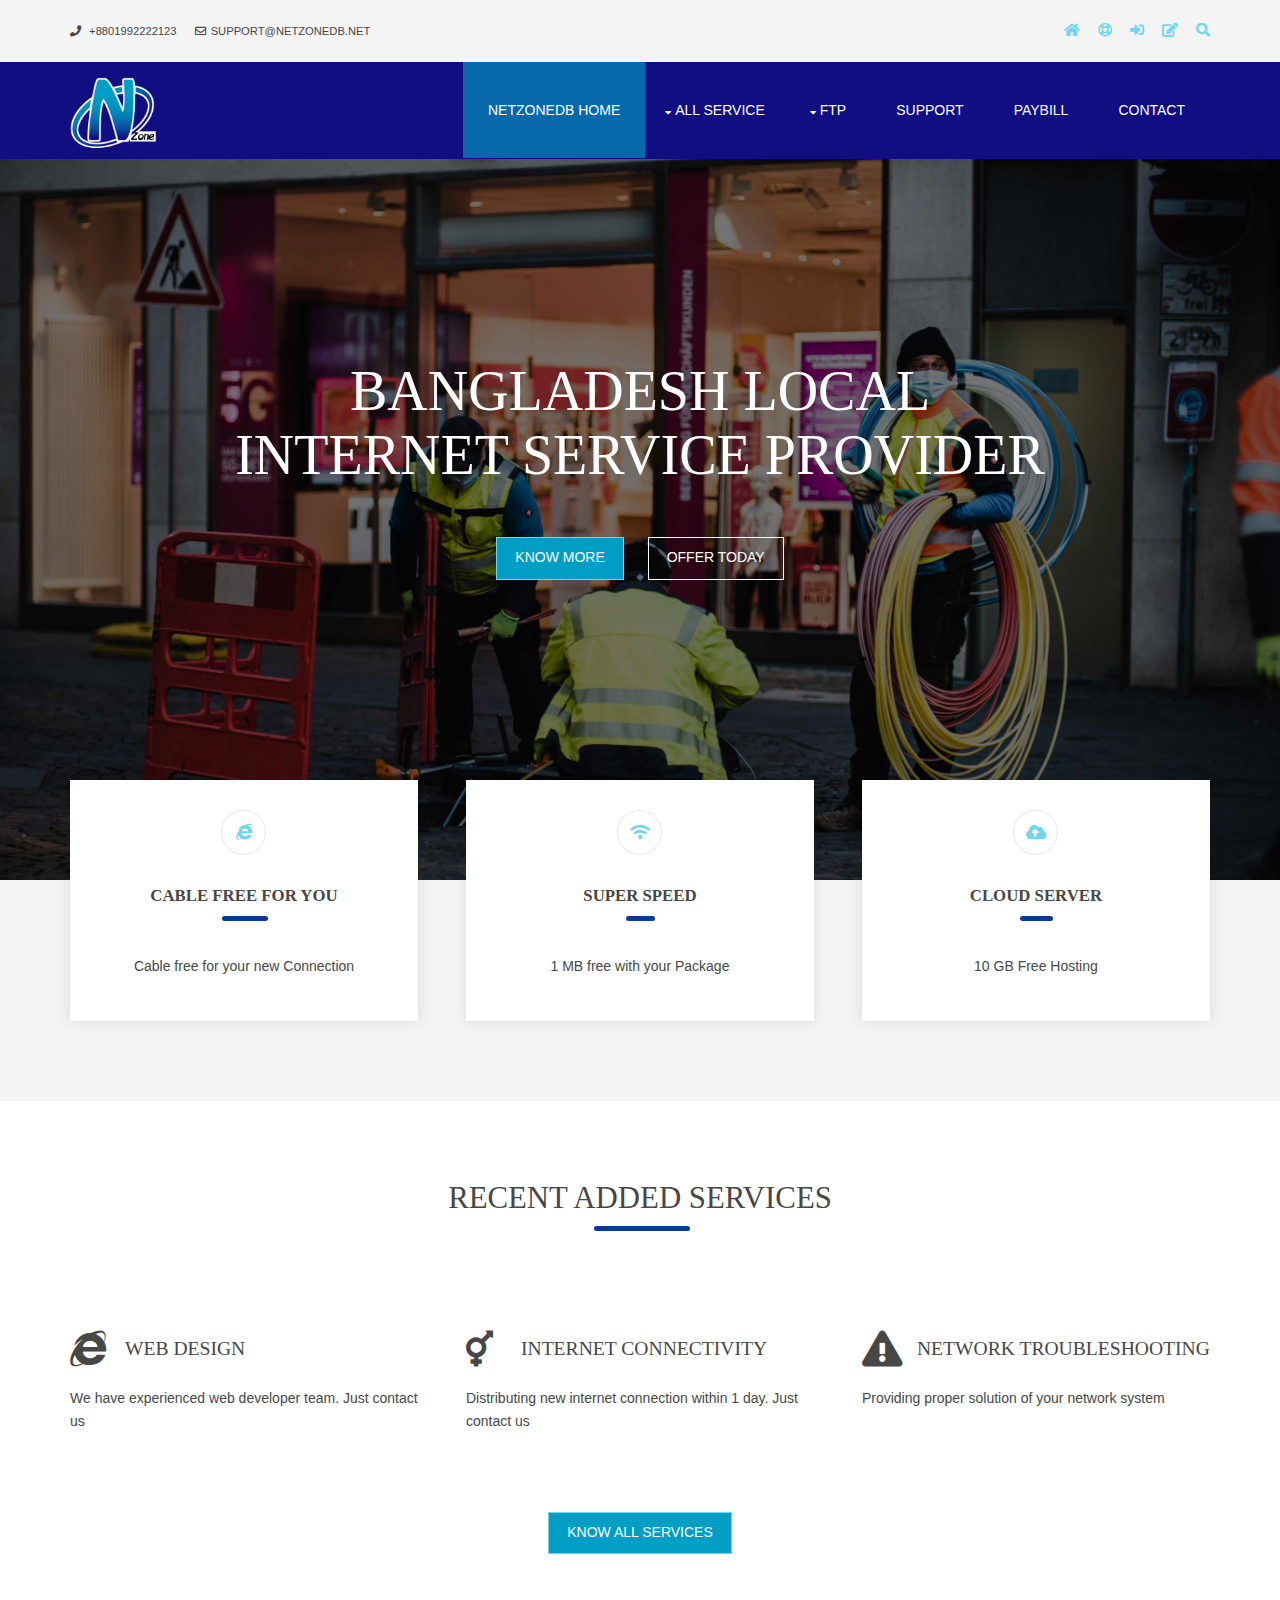
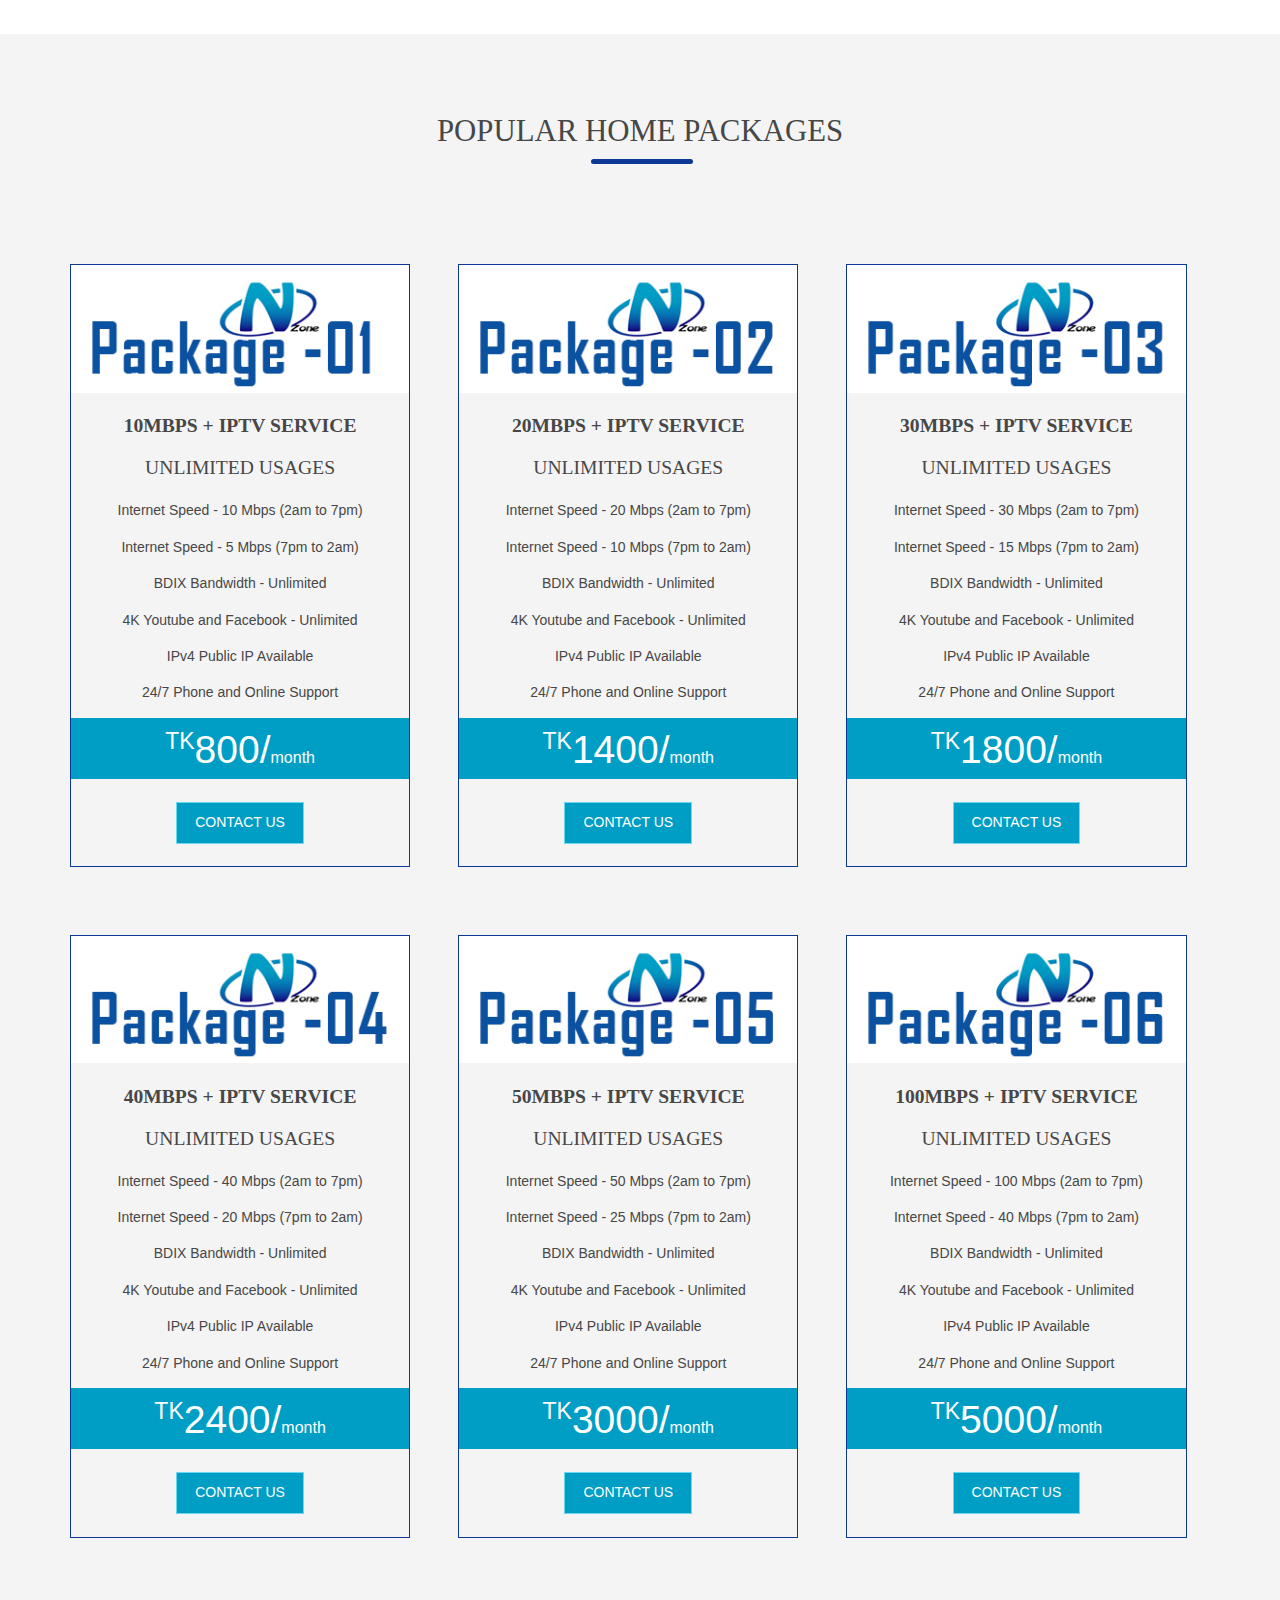
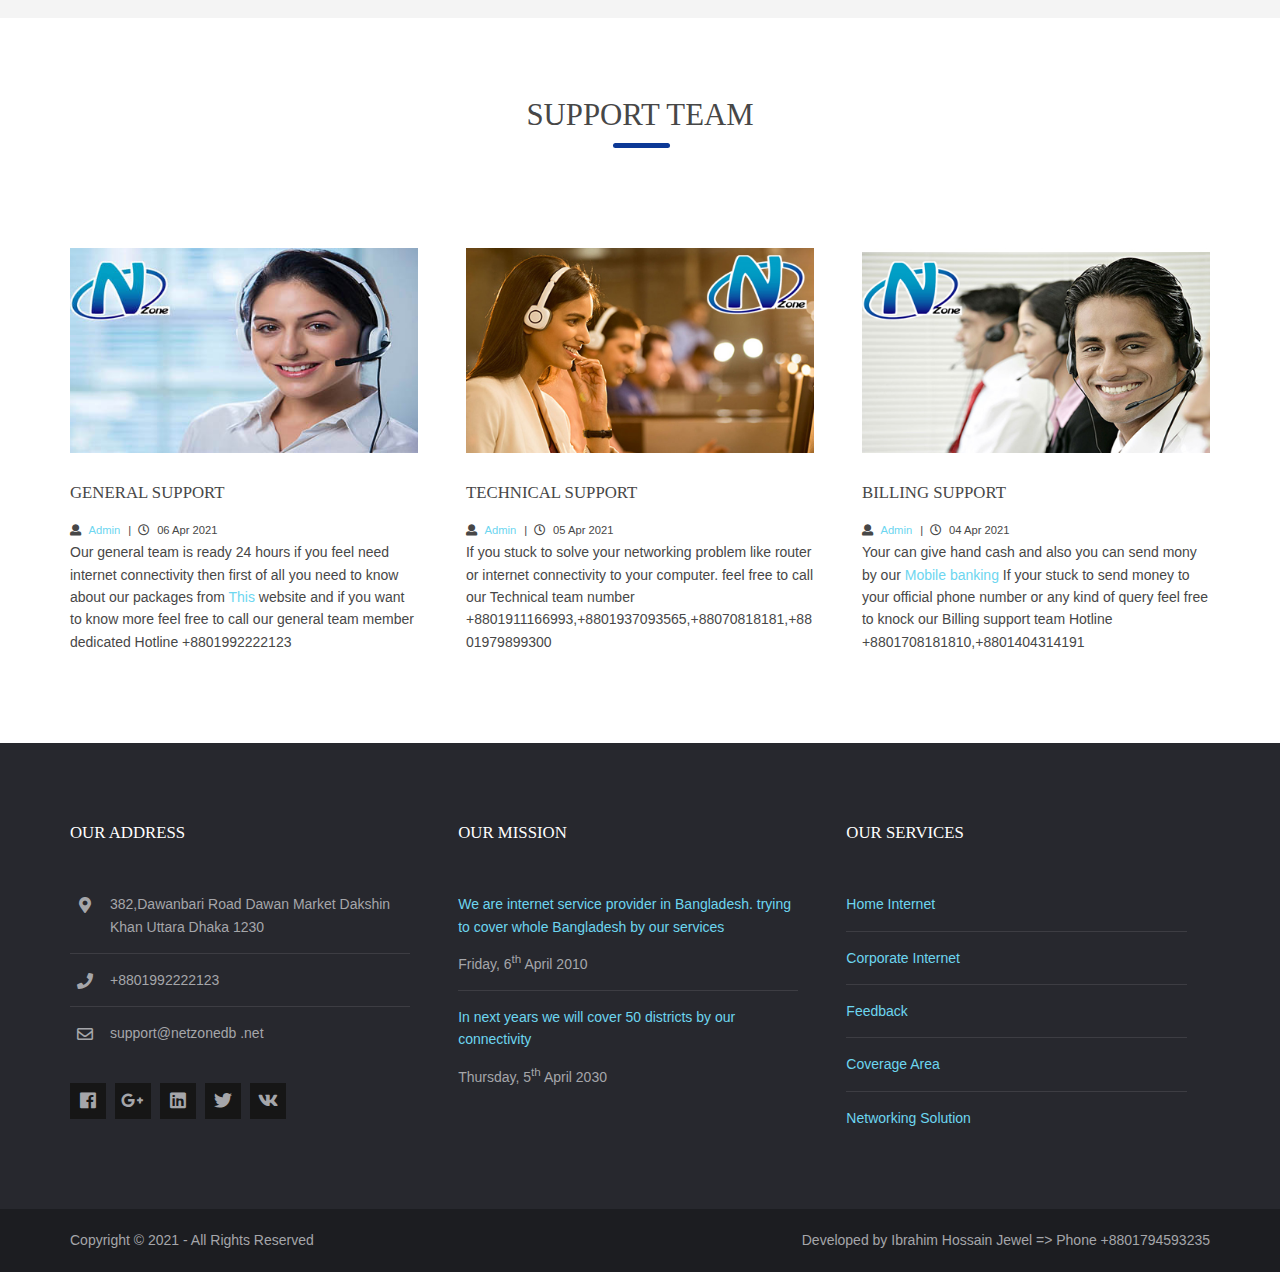
<file: index.html>
<!DOCTYPE html>
<html lang="">
<head>
<title>Netzonedb Local Internet Service Provider</title>
<meta charset="utf-8">
<meta name="viewport" content="width=device-width, initial-scale=1.0, maximum-scale=1.0, user-scalable=no">
<link href="layout/styles/layout.css" rel="stylesheet" type="text/css" media="all">
</head>
<body id="top">
<div class="wrapper row0">
  <div id="topbar" class="hoc clear">
    <div class="fl_left">
      <ul class="nospace">
        <li><i class="fas fa-phone rgtspace-5"></i> +8801992222123</li>
        <li><i class="far fa-envelope rgtspace-5"></i>support@netzonedb.net</li>
      </ul>
    </div>
    <div class="fl_right">
      <ul class="nospace">
        <li><a href="index.html"><i class="fas fa-home"></i></a></li>
        <li><a href="#" title="Help Centre"><i class="far fa-life-ring"></i></a></li>
        <li><a href="#" title="Login"><i class="fas fa-sign-in-alt"></i></a></li>
        <li><a href="#" title="Sign Up"><i class="fas fa-edit"></i></a></li>
        <li id="searchform">
          <div>
            <form action="#" method="post">
              <fieldset>
                <legend>Quick Search:</legend>
                <input type="text" placeholder="Enter search term&hellip;">
                <button type="submit"><i class="fas fa-search"></i></button>
              </fieldset>
            </form>
          </div>
        </li>
      </ul>
    </div>
  </div>
</div>
<div class="wrapper row1">
  <header id="header" class="hoc clear">
    <div id="logo" class="fl_left"> 
      <h1><a href="index.html"><img src="images/logo.png" alt="logo dose not found"></a></h1>
    </div>
    <nav id="mainav" class="fl_right"> 
      <ul class="clear">
        <li class="active"><a href="index.html">Netzonedb Home</a></li>
        <li><a class="drop" href="#">All Service</a>
          <ul>
            <li><a href="pages/homePackages.html">Home Internet Packages</a></li>
            <li><a href="pages/corporateInternet.html">Corporate Internet Packages</a></li>
            <li><a href="pages/feedback.html">Feedback</a></li>
            <li><a href="pages/networkingsolution.html">Networking Solution</a></li>
            <li><a href="pages/coveerageArea.html">Coverage Area</a></li>
          </ul>
        </li>
        <li><a class="drop" href="#">FTP</a>
          <ul>
            <li><a href="http://www.ibdplex.net/" target="_blank">IBDplex</a></li>
            <li><a href="http://live.moviebazar.net/" target="_blank" >IPTV</a>
            </li>
          </ul>
        </li>
        <li><a href="#supportAll">Support</a></li>
        <li><a href="pages/billPay.html">PayBill</a></li>
        <li><a href="pages/contact.html">Contact</a></li>
      </ul>
    </nav>
  </header>
</div>
<div class="wrapper bgded overlay" style="background-image:url('images/isp.jpg');">
  <div id="pageintro" class="hoc clear">
    <article>
      <h3 class="heading">Bangladesh local internet service provider</h3>
      <footer>
        <ul class="nospace inline pushright">
          <li><a class="btn" href="#">Know more</a></li>
          <li><a class="btn inverse" href="#">Offer today</a></li>
        </ul>
      </footer>
    </article>
  </div>
</div>
<div class="wrapper row2">
  <section id="introblocks" class="hoc container clear">
    <ul class="nospace group">
      <li class="one_third first">
        <article><a href="#"><i class="fab fa-internet-explorer"></i></a>
          <h6 class="heading underline">cable free for You</h6>
          <p>Cable free for your new Connection</p>
        </article>
      </li>
      <li class="one_third">
        <article><a href="#"><i class="fas fa-wifi"></i></a>
          <!---Removed from article active class named class="active""--->
          <h6 class="heading underline">Super speed</h6>
          <p>1 MB free with your Package</p>
        </article>
      </li>
      <li class="one_third">
        <article><a href="#"><i class="fas fa-cloud-upload-alt"></i></a>
          <h6 class="heading underline">Cloud Server</h6>
          <p>10 GB Free Hosting</p>
        </article>
      </li>
    </ul>
  </section>
</div>
<!---Recent added services-->
<div class="wrapper row3">
  <main class="hoc container clear">
    <div class="center btmspace-80">
      <h6 class="heading underline font-x2">Recent added services</h6>
    </div>
    <ul class="nospace group overview btmspace-80">
      <li class="one_third">
        <article>
          <div class="clear"><a href="#"><i class="fab fa-internet-explorer"></i></a>
            <h6 class="heading">Web Design</h6>
          </div>
          <p>We have experienced web developer team. Just contact us</p>
        </article>
      </li>
      <li class="one_third">
        <article>
          <div class="clear"><a href="#"><i class="fas fa-transgender"></i></a>
            <h6 class="heading">Internet Connectivity</h6>
          </div>
          <p>Distributing new internet connection within 1 day. Just contact us</p>
        </article>
      </li>
      <li class="one_third">
        <article>
          <div class="clear"><a href="#"><i class="fas fa-exclamation-triangle"></i></a>
            <h6 class="heading">Network Troubleshooting</h6>
          </div>
          <p>Providing proper solution of your network system</p>
        </article>
      </li>
<!--Ended the recent services-->
    </ul>
    <footer class="center"><a class="btn" href="#">Know All Services</a></footer>
    <!-- / main body -->
    <div class="clear"></div>
  </main>
</div>
<!---Start the packaging system-->
<div class="wrapper row2">
  <section class="hoc container clear">
    <div class="center btmspace-80">
      <h6 class="heading underline font-x2">Popular Home Packages</h6>
    </div>
    <ul class="nospace group">
      <li class="one_quarter first">
        <figure class="fixwidth">
          <div class="package">
            <img src="images/demo/packages/1.jpg" alt="">
            <br><br>
            <div class="packageContent">
              <h4><strong>10Mbps + IPTV Service</strong></h4>
              <h5>Unlimited Usages</h5>
              <p>Internet Speed - 10 Mbps (2am to 7pm)</p>
              <p>Internet Speed - 5 Mbps (7pm to 2am)</p>
              <p>BDIX Bandwidth - Unlimited</p>
              <p>4K Youtube and Facebook - Unlimited</p>
              <p>IPv4 Public IP Available</p>
              <p>24/7 Phone and Online Support</p>
              <div class="price">
                <sup>TK</sup>800<span>/</span><small>month</small>
              </div>
              <br>
              <footer class="center"><a class="btn" href="pages/contact.html">Contact Us</a></footer>
              <br>
            </div>
          </div>
        </figure>
      </li>
      <li class="one_quarter">
        <figure class="fixwidth">
          <div class="package">
            <img src="images/demo/packages/2.jpg" alt="">
            <br><br>
            <div class="packageContent">
              <h4><strong>20Mbps + IPTV Service</strong></h4>
              <h5>Unlimited Usages</h5>
              <p>Internet Speed - 20 Mbps (2am to 7pm)</p>
              <p>Internet Speed - 10 Mbps (7pm to 2am)</p>
              <p>BDIX Bandwidth - Unlimited</p>
              <p>4K Youtube and Facebook - Unlimited</p>
              <p>IPv4 Public IP Available</p>
              <p>24/7 Phone and Online Support</p>
              <div class="price">
                <sup>TK</sup>1400<span>/</span><small>month</small>
              </div>
              <br>
              <footer class="center"><a class="btn" href="pages/contact.html">Contact Us</a></footer>
              <br>
            </div>
          </div>
        </figure>
      </li>
      <li class="one_quarter">
        <figure class="fixwidth">
          <div class="package">
            <img src="images/demo/packages/3.jpg" alt="">
            <br><br>
            <div class="packageContent">
              <h4><strong>30Mbps + IPTV Service</strong></h4>
              <h5>Unlimited Usages</h5>
              <p>Internet Speed - 30 Mbps (2am to 7pm)</p>
              <p>Internet Speed - 15 Mbps (7pm to 2am)</p>
              <p>BDIX Bandwidth - Unlimited</p>
              <p>4K Youtube and Facebook - Unlimited</p>
              <p>IPv4 Public IP Available</p>
              <p>24/7 Phone and Online Support</p>
              <div class="price">
                <sup>TK</sup>1800<span>/</span><small>month</small>
              </div>
              <br>
              <footer class="center"><a class="btn" href="pages/contact.html">Contact Us</a></footer>
              <br>
            </div>
          </div>
        </figure>
      </li>
    </ul>
    <br><br><br>
    <!---section two-->
    <ul class="nospace group">
      <li class="one_quarter first">
        <figure class="fixwidth">
          <div class="package">
            <img src="images/demo/packages/4.jpg" alt="">
            <br><br>
            <div class="packageContent">
              <h4><strong>40Mbps + IPTV Service</strong></h4>
              <h5>Unlimited Usages</h5>
              <p>Internet Speed - 40 Mbps (2am to 7pm)</p>
              <p>Internet Speed - 20 Mbps (7pm to 2am)</p>
              <p>BDIX Bandwidth - Unlimited</p>
              <p>4K Youtube and Facebook - Unlimited</p>
              <p>IPv4 Public IP Available</p>
              <p>24/7 Phone and Online Support</p>
              <div class="price">
                <sup>TK</sup>2400<span>/</span><small>month</small>
              </div>
              <br>
              <footer class="center"><a class="btn" href="pages/contact.html">Contact Us</a></footer>
              <br>
            </div>
          </div>
        </figure>
      </li>
      <li class="one_quarter">
        <figure class="fixwidth">
          <div class="package">
            <img src="images/demo/packages/5.jpg" alt="">
            <br><br>
            <div class="packageContent">
              <h4><strong>50Mbps + IPTV Service</strong></h4>
              <h5>Unlimited Usages</h5>
              <p>Internet Speed - 50 Mbps (2am to 7pm)</p>
              <p>Internet Speed - 25 Mbps (7pm to 2am)</p>
              <p>BDIX Bandwidth - Unlimited</p>
              <p>4K Youtube and Facebook - Unlimited</p>
              <p>IPv4 Public IP Available</p>
              <p>24/7 Phone and Online Support</p>
              <div class="price">
                <sup>TK</sup>3000<span>/</span><small>month</small>
              </div>
              <br>
              <footer class="center"><a class="btn" href="pages/contact.html">Contact Us</a></footer>
              <br>
            </div>
          </div>
        </figure>
      </li>
      <li class="one_quarter">
        <figure class="fixwidth">
          <div class="package">
            <img src="images/demo/packages/6.jpg" alt="">
            <br><br>
            <div class="packageContent">
              <h4><strong>100Mbps + IPTV Service</strong></h4>
              <h5>Unlimited Usages</h5>
              <p>Internet Speed - 100 Mbps (2am to 7pm)</p>
              <p>Internet Speed - 40 Mbps (7pm to 2am)</p>
              <p>BDIX Bandwidth - Unlimited</p>
              <p>4K Youtube and Facebook - Unlimited</p>
              <p>IPv4 Public IP Available</p>
              <p>24/7 Phone and Online Support</p>
              <div class="price">
                <sup>TK</sup>5000<span>/</span><small>month</small>
              </div>
              <br>
              <footer class="center"><a class="btn" href="pages/contact.html">Contact Us</a></footer>
              <br>
            </div>
          </div>
        </figure>
      </li>
    </ul>
  </section>
</div>
<!---ended the package section-->
<!----Starting the support section-->
<div class="wrapper row3" id="supportAll">
  <section class="hoc container clear"> 
    <div class="center btmspace-80">
      <h6 class="heading underline font-x2">Support Team</h6>
    </div>
    <ul id="latest" class="nospace group">
      <li class="one_third first">
        <article>
          <figure><img src="images/demo/call1.jpg" alt="img dose not found!"></figure>
          <div class="excerpt">
            <h6 class="heading">General Support</h6>
            <ul class="nospace meta">
              <li><i class="fas fa-user rgtspace-5"></i> <a href="#">Admin</a></li>
              <li><i class="far fa-clock rgtspace-5"></i>
                <time datetime="2045-04-06T08:15+00:00">06 Apr 2021</time>
              </li>
            </ul>
            <p class="nospace btmspace-10">Our general team is ready 24 hours if you feel need internet connectivity then first of all you need to know about our packages from <a href="pages/homePackages.html">This</a> website and if you want to know more feel free to call our general team member dedicated Hotline  +8801992222123</p>
          </div>
        </article>
      </li>
      <li class="one_third">
        <article>
          <figure><img src="images/demo/call2.jpg" alt=""></figure>
          <div class="excerpt">
            <h6 class="heading">Technical Support</h6>
            <ul class="nospace meta">
              <li><i class="fas fa-user rgtspace-5"></i> <a href="#">Admin</a></li>
              <li><i class="far fa-clock rgtspace-5"></i>
                <time datetime="2045-04-05T08:15+00:00">05 Apr 2021</time>
              </li>
            </ul>
            <p class="nospace btmspace-10">If you stuck to solve your networking problem like router or internet connectivity to your computer. feel free to call our Technical team number +8801911166993,+8801937093565,+88070818181,+8801979899300</p>
          </div>
        </article>
      </li>
      <li class="one_third">
        <article>
          <figure><img src="images/demo/call3.jpg" alt=""></figure>
          <div class="excerpt">
            <h6 class="heading">Billing Support</h6>
            <ul class="nospace meta">
              <li><i class="fas fa-user rgtspace-5"></i> <a href="#">Admin</a></li>
              <li><i class="far fa-clock rgtspace-5"></i>
                <time datetime="2045-04-04T08:15+00:00">04 Apr 2021</time>
              </li>
            </ul>
            <p class="nospace btmspace-10">Your can give hand cash and also you can send mony by our <a href="pages/billPay.html">Mobile banking</a> If your stuck to send money to your official phone number or any kind of query feel free to knock our Billing support team Hotline +8801708181810,+8801404314191</p>
          </div>
        </article>
      </li>
    </ul>
  </section>
</div>
<!---ended the support team section-->
<!---starting the footer section-->
<div class="wrapper row4">
  <footer id="footer" class="hoc clear"> 
    <div class="one_quarter first">
      <h6 class="heading">our address</h6>
      <ul class="nospace linklist contact btmspace-30">
        <li><i class="fas fa-map-marker-alt"></i>
          <address>
          382,Dawanbari Road Dawan Market Dakshin Khan Uttara  Dhaka 1230
          </address>
        </li>
        <li><i class="fas fa-phone"></i> +8801992222123</li>
        <li><i class="far fa-envelope"></i> support@netzonedb .net</li>
      </ul>
      <ul class="faico clear">
        <li><a class="faicon-facebook" href="#"><i class="fab fa-facebook"></i></a></li>
        <li><a class="faicon-google-plus" href="#"><i class="fab fa-google-plus-g"></i></a></li>
        <li><a class="faicon-linkedin" href="#"><i class="fab fa-linkedin"></i></a></li>
        <li><a class="faicon-twitter" href="#"><i class="fab fa-twitter"></i></a></li>
        <li><a class="faicon-vk" href="#"><i class="fab fa-vk"></i></a></li>
      </ul>
    </div>
    <div class="one_quarter">
      <h6 class="heading">Our mission</h6>
      <ul class="nospace linklist">
        <li>
          <article>
            <p class="nospace btmspace-10"><a href="#">We are internet service provider in Bangladesh. trying to cover whole Bangladesh by our services </a></p>
            <time class="block font-xs" datetime="2045-04-06">Friday, 6<sup>th</sup> April 2010</time>
          </article>
        </li>
        <li>
          <article>
            <p class="nospace btmspace-10"><a href="#">In next years we will cover 50 districts by our connectivity</a></p>
            <time class="block font-xs" datetime="2045-04-05">Thursday, 5<sup>th</sup> April 2030</time>
          </article>
        </li>
      </ul>
    </div>
    <div class="one_quarter">
      <h6 class="heading">Our services</h6>
      <ul class="nospace linklist">
        <li><a href="pages/homePackages.html">Home Internet</a></li>
        <li><a href="pages/corporateInternet.html">Corporate Internet</a></li>
        <li><a href="pages/feedback.html">Feedback</a></li>
        <li><a href="pages/coveerageArea.html">Coverage Area</a></li>
        <li><a href="pages/networkingsolution.html">Networking Solution</a></li>
      </ul>
    </div>
  </footer>
</div>
<div class="wrapper row5">
  <div id="copyright" class="hoc clear"> 
    <p class="fl_left">Copyright &copy; 2021 - All Rights Reserved </p>
    <p class="fl_right">Developed by Ibrahim Hossain Jewel => Phone +8801794593235</p>
  </div>
</div>
<!---footer section is ended here-->
<a id="backtotop" href="#top"><i class="fas fa-chevron-up"></i></a>
<!-- js links below -->
<script src="layout/scripts/jquery.min.js"></script>
<script src="layout/scripts/jquery.backtotop.js"></script>
<script src="layout/scripts/jquery.mobilemenu.js"></script>
</body>
</html>
</file>
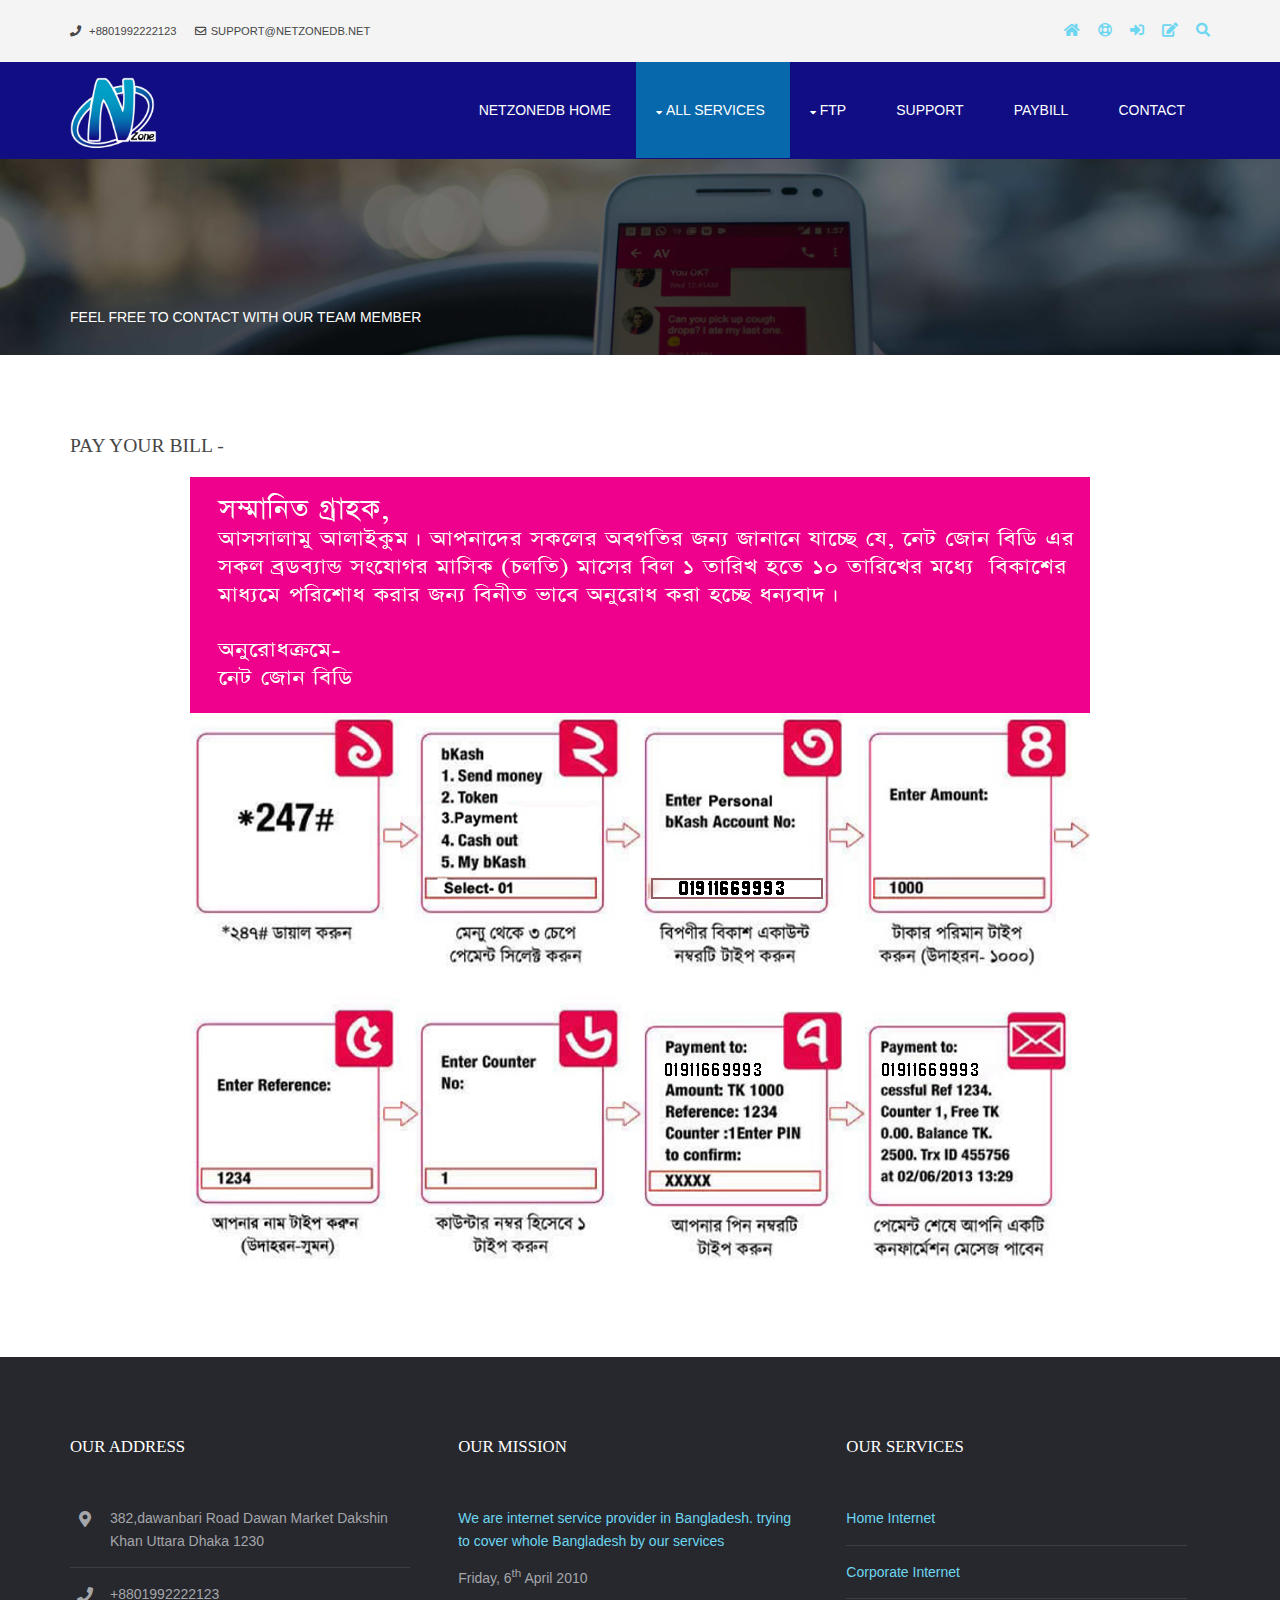
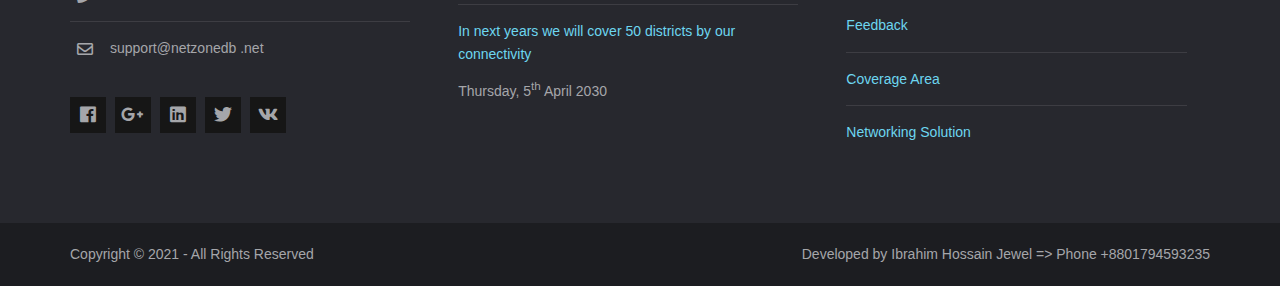
<file: pages/billPay.html>
<!DOCTYPE html>
<html lang="">
<head>
<title>Contact us</title>
<meta charset="utf-8">
<meta name="viewport" content="width=device-width, initial-scale=1.0, maximum-scale=1.0, user-scalable=no">
<link href="../layout/styles/layout.css" rel="stylesheet" type="text/css" media="all">
</head>
<body id="top">
<div class="wrapper row0">
  <div id="topbar" class="hoc clear">
    <div class="fl_left">
      <ul class="nospace">
        <li><i class="fas fa-phone rgtspace-5"></i> +8801992222123</li>
        <li><i class="far fa-envelope rgtspace-5"></i>support@netzonedb.net</li>
      </ul>
    </div>
    <div class="fl_right"> 
      <ul class="nospace">
        <li><a href="../index.html"><i class="fas fa-home"></i></a></li>
        <li><a href="#" title="Help Centre"><i class="far fa-life-ring"></i></a></li>
        <li><a href="#" title="Login"><i class="fas fa-sign-in-alt"></i></a></li>
        <li><a href="#" title="Sign Up"><i class="fas fa-edit"></i></a></li>
        <li id="searchform">
          <div>
            <form action="#" method="post">
              <fieldset>
                <legend>Quick Search:</legend>
                <input type="text" placeholder="Enter search term&hellip;">
                <button type="submit"><i class="fas fa-search"></i></button>
              </fieldset>
            </form>
          </div>
        </li>
      </ul>
    </div>
  </div>
</div>
<div class="wrapper row1">
  <header id="header" class="hoc clear">
    <div id="logo" class="fl_left"> 
      <h1><a href="../index.html"><img src="../images/logo.png" alt="logo dose not found"></a></h1>
    </div>
    <nav id="mainav" class="fl_right"> 
      <ul class="clear">
        <li><a href="../index.html">Netzonedb Home</a></li>
        <li class="active"><a class="drop" href="#">All services</a>
          <ul>
            <li><a href="homepackages.html">Home Internet Packages</a></li>
            <li><a href="corporateInternet.html">Corporate Internet Packages</a></li>
            <li><a href="feedback.html">Feedback</a></li>
            <li><a href="networkingsolution.html">Networking Solution</a></li>
            <li><a href="coveerageArea.html">Coverage Area</a></li>
          </ul>
        </li>
        <li><a class="drop" href="#">FTP</a>
          <ul>
            <li><a href="http://www.ibdplex.net/" target="_blank">IBDplex</a></li>
            <li><a href="http://live.moviebazar.net/" target="_blank" >IPTV</a>
            </li>
          </ul>
        </li>
        <li><a href="../index.html">support</a></li>
        <li><a href="billPay.html">PayBill</a></li>
        <li><a href="contact.html">Contact</a></li>
      </ul>
    </nav>
  </header>
</div>
<div class="wrapper bgded overlay" style="background-image:url('../images/demo/backgrounds/contact1.jpg');">
  <div id="breadcrumb" class="hoc clear"> 
    <ul>
      <li>Feel free to contact with our team member</li>
    </ul>
  </div>
</div>
<div class="wrapper row3">
  <main class="hoc container clear"> 
    <!-- main body -->
    <div class="four_quarter">
      <h1>Pay your Bill - </h1>
      <center><img src="../images/bill.jpg" alt="your bill page dose not found!"></center>
    </div>
  </main>
</div>
<!---starting footer section below-->
<div class="wrapper row4">
  <footer id="footer" class="hoc clear"> 
    <div class="one_quarter first">
      <h6 class="heading">our address</h6>
      <ul class="nospace linklist contact btmspace-30">
        <li><i class="fas fa-map-marker-alt"></i>
          <address>
          382,dawanbari Road Dawan Market Dakshin Khan Uttara  Dhaka 1230
          </address>
        </li>
        <li><i class="fas fa-phone"></i> +8801992222123</li>
        <li><i class="far fa-envelope"></i> support@netzonedb .net</li>
      </ul>
      <ul class="faico clear">
        <li><a class="faicon-facebook" href="#"><i class="fab fa-facebook"></i></a></li>
        <li><a class="faicon-google-plus" href="#"><i class="fab fa-google-plus-g"></i></a></li>
        <li><a class="faicon-linkedin" href="#"><i class="fab fa-linkedin"></i></a></li>
        <li><a class="faicon-twitter" href="#"><i class="fab fa-twitter"></i></a></li>
        <li><a class="faicon-vk" href="#"><i class="fab fa-vk"></i></a></li>
      </ul>
    </div>
    <div class="one_quarter">
      <h6 class="heading">Our mission</h6>
      <ul class="nospace linklist">
        <li>
          <article>
            <p class="nospace btmspace-10"><a href="#">We are internet service provider in Bangladesh. trying to cover whole Bangladesh by our services </a></p>
            <time class="block font-xs" datetime="2045-04-06">Friday, 6<sup>th</sup> April 2010</time>
          </article>
        </li>
        <li>
          <article>
            <p class="nospace btmspace-10"><a href="#">In next years we will cover 50 districts by our connectivity</a></p>
            <time class="block font-xs" datetime="2045-04-05">Thursday, 5<sup>th</sup> April 2030</time>
          </article>
        </li>
      </ul>
    </div>
    <div class="one_quarter">
      <h6 class="heading">Our services</h6>
      <ul class="nospace linklist">
        <li><a href="homePackages.html">Home Internet</a></li>
        <li><a href="corporateInternet.html">Corporate Internet</a></li>
        <li><a href="feedback.html">Feedback</a></li>
        <li><a href="coveerageArea.html">Coverage Area</a></li>
        <li><a href="networkingsolution.html">Networking Solution</a></li>
      </ul>
    </div>
  </footer>
</div>
<div class="wrapper row5">
  <div id="copyright" class="hoc clear"> 
    <p class="fl_left">Copyright &copy; 2021 - All Rights Reserved </p>
    <p class="fl_right">Developed by Ibrahim Hossain Jewel => Phone +8801794593235</p>
  </div>
</div>
<a id="backtotop" href="#top"><i class="fas fa-chevron-up"></i></a>
<!-- JS below -->
<script src="../layout/scripts/jquery.min.js"></script>
<script src="../layout/scripts/jquery.backtotop.js"></script>
<script src="../layout/scripts/jquery.mobilemenu.js"></script>
</body>
</html>
</file>
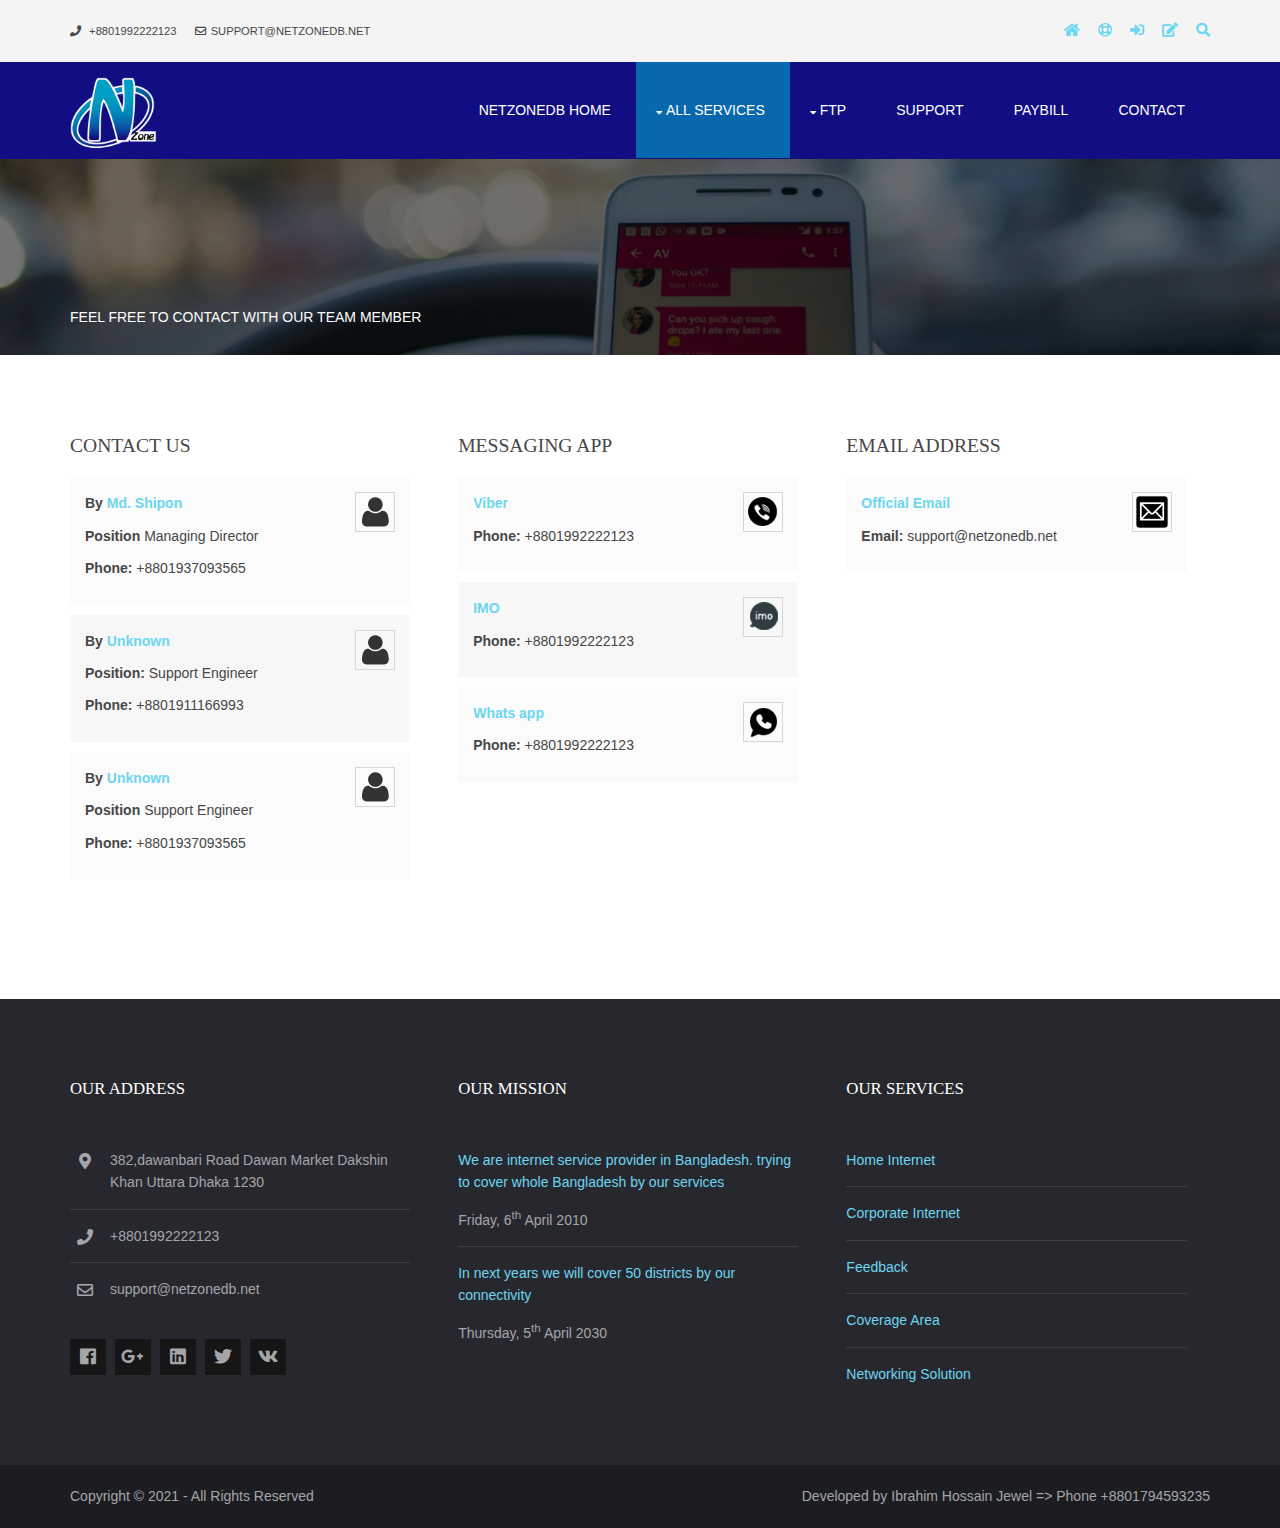
<file: pages/contact.html>
<!DOCTYPE html>
<html lang="">
<head>
<title>Contact us</title>
<meta charset="utf-8">
<meta name="viewport" content="width=device-width, initial-scale=1.0, maximum-scale=1.0, user-scalable=no">
<link href="../layout/styles/layout.css" rel="stylesheet" type="text/css" media="all">
</head>
<body id="top">
<div class="wrapper row0">
  <div id="topbar" class="hoc clear">
    <div class="fl_left">
      <ul class="nospace">
        <li><i class="fas fa-phone rgtspace-5"></i> +8801992222123</li>
        <li><i class="far fa-envelope rgtspace-5"></i>support@netzonedb.net</li>
      </ul>
    </div>
    <div class="fl_right"> 
      <ul class="nospace">
        <li><a href="../index.html"><i class="fas fa-home"></i></a></li>
        <li><a href="#" title="Help Centre"><i class="far fa-life-ring"></i></a></li>
        <li><a href="#" title="Login"><i class="fas fa-sign-in-alt"></i></a></li>
        <li><a href="#" title="Sign Up"><i class="fas fa-edit"></i></a></li>
        <li id="searchform">
          <div>
            <form action="#" method="post">
              <fieldset>
                <legend>Quick Search:</legend>
                <input type="text" placeholder="Enter search term&hellip;">
                <button type="submit"><i class="fas fa-search"></i></button>
              </fieldset>
            </form>
          </div>
        </li>
      </ul>
    </div>
  </div>
</div>
<div class="wrapper row1">
  <header id="header" class="hoc clear">
    <div id="logo" class="fl_left"> 
      <h1><a href="../index.html"><img src="../images/logo.png" alt="logo dose not found"></a></h1>
    </div>
    <nav id="mainav" class="fl_right"> 
      <ul class="clear">
        <li><a href="../index.html">Netzonedb Home</a></li>
        <li class="active"><a class="drop" href="#">All services</a>
          <ul>
            <li><a href="homePackages.html">Home Internet Packages</a></li>
            <li><a href="corporateInternet.html">Corporate Internet Packages</a></li>
            <li><a href="feedback.html">Feedback</a></li>
            <li><a href="networkingsolution.html">Networking Solution</a></li>
            <li><a href="coveerageArea.html">Coverage Area</a></li>
          </ul>
        </li>
        <li><a class="drop" href="#">FTP</a>
          <ul>
            <li><a href="http://www.ibdplex.net/" target="_blank">IBDplex</a></li>
            <li><a href="http://live.moviebazar.net/" target="_blank">IPTV</a>
            </li>
          </ul>
        </li>
        <li><a href="../index.html">support</a></li>
        <li><a href="billPay.html">PayBill</a></li>
        <li><a href="contact.html">Contact</a></li>
      </ul>
    </nav>
  </header>
</div>
<div class="wrapper bgded overlay" style="background-image:url('../images/demo/backgrounds/contact1.jpg');">
  <div id="breadcrumb" class="hoc clear"> 
    <ul>
      <li>Feel free to contact with our team member</li>
    </ul>
  </div>
</div>
<div class="wrapper row3">
  <main class="hoc container clear"> 
    <!-- main body -->
    <div class="sidebar one_quarter first" id="comments">
    <h1>Contact Us</h1>
    <ul>
      <li>
        <article>
          <header>
            <figure class="avatar"><img src="../images/demo/avatar.png" alt="image dose not found"></figure>
            <address>
            By <a href="#">Md. Shipon</a>
            </address>
          </header>
          <div class="comcont">
            <p><strong>Position </strong>Managing Director</p>
          </div>
          <div class="comcont">
            <p><strong>Phone: </strong>+8801937093565</p>
          </div>
        </article>
      </li>
      <li>
        <article>
          <header>
            <figure class="avatar"><img src="../images/demo/avatar.png" alt="image dose not found"></figure>
            <address>
            By <a href="#">Unknown</a>
            </address>
          </header>
          <div class="comcont">
            <p><strong>Position: </strong>Support Engineer</p>
          </div>
          <div class="comcont">
            <p><strong>Phone: </strong>+8801911166993</p>
          </div>
        </article>
      </li>
      <li>
        <article>
          <header>
            <figure class="avatar"><img src="../images/demo/avatar.png" alt="image dose not found"></figure>
            <address>
            By <a href="#">Unknown</a>
            </address>
          </header>
          <div class="comcont">
            <p><strong>Position </strong>Support Engineer</p>
          </div>
          <div class="comcont">
            <p><strong>Phone: </strong>+8801937093565</p>
          </div>
        </article>
      </li>
    </ul>
    </div>

    <div class="one_quarter" id="comments">
      <h1>messaging app</h1>
      <ul>
        <li>
          <article>
            <header>
              <figure class="avatar"><img src="../images/demo/viber.png" alt="image dose not found"></figure>
              <address>
              <a href="#">Viber</a>
              </address>
            </header>
            <div class="comcont">
              <p><strong>Phone: </strong>+8801992222123</p>
            </div>
          </article>
        </li>
        <li>
          <article>
            <header>
              <figure class="avatar"><img src="../images/demo/imo.png" alt="image dose not found"></figure>
              <address>
              <a href="#">IMO</a>
              </address>
            </header>
            <div class="comcont">
              <p><strong>Phone: </strong>+8801992222123</p>
            </div>
          </article>
        </li>
        <li>
          <article>
            <header>
              <figure class="avatar"><img src="../images/demo/whats app.png" alt="image dose not found"></figure>
              <address>
              <a href="#">Whats app</a>
              </address>
            </header>
            <div class="comcont">
              <p><strong>Phone: </strong>+8801992222123</p>
            </div>
          </article>
        </li>
      </ul>
      </div>
      <!---end second quater-->
      <!---starting the Corporate email section-->
      <div class="one_quarter" id="comments">
        <h1>Email Address</h1>
        <ul>
          <li>
            <article>
              <header>
                <figure class="avatar"><img src="../images/demo/email.png" alt="image dose not found"></figure>
                <address>
                <a href="#">Official Email</a>
                </address>
              </header>
              <div class="comcont">
                <p><strong>Email: </strong>support@netzonedb.net</p>
              </div>
            </article>
          </li>
        </ul>
      </div>
  </main>
</div>
<!---starting footer section below-->
<div class="wrapper row4">
  <footer id="footer" class="hoc clear"> 
    <div class="one_quarter first">
      <h6 class="heading">our address</h6>
      <ul class="nospace linklist contact btmspace-30">
        <li><i class="fas fa-map-marker-alt"></i>
          <address>
          382,dawanbari Road Dawan Market Dakshin Khan Uttara  Dhaka 1230
          </address>
        </li>
        <li><i class="fas fa-phone"></i> +8801992222123</li>
        <li><i class="far fa-envelope"></i> support@netzonedb.net</li>
      </ul>
      <ul class="faico clear">
        <li><a class="faicon-facebook" href="#"><i class="fab fa-facebook"></i></a></li>
        <li><a class="faicon-google-plus" href="#"><i class="fab fa-google-plus-g"></i></a></li>
        <li><a class="faicon-linkedin" href="#"><i class="fab fa-linkedin"></i></a></li>
        <li><a class="faicon-twitter" href="#"><i class="fab fa-twitter"></i></a></li>
        <li><a class="faicon-vk" href="#"><i class="fab fa-vk"></i></a></li>
      </ul>
    </div>
    <div class="one_quarter">
      <h6 class="heading">Our mission</h6>
      <ul class="nospace linklist">
        <li>
          <article>
            <p class="nospace btmspace-10"><a href="#">We are internet service provider in Bangladesh. trying to cover whole Bangladesh by our services </a></p>
            <time class="block font-xs" datetime="2045-04-06">Friday, 6<sup>th</sup> April 2010</time>
          </article>
        </li>
        <li>
          <article>
            <p class="nospace btmspace-10"><a href="#">In next years we will cover 50 districts by our connectivity</a></p>
            <time class="block font-xs" datetime="2045-04-05">Thursday, 5<sup>th</sup> April 2030</time>
          </article>
        </li>
      </ul>
    </div>
    <div class="one_quarter">
      <h6 class="heading">Our services</h6>
      <ul class="nospace linklist">
        <li><a href="homePackages.html">Home Internet</a></li>
        <li><a href="corporateInternet.html">Corporate Internet</a></li>
        <li><a href="feedback.html">Feedback</a></li>
        <li><a href="coveerageArea.html">Coverage Area</a></li>
        <li><a href="networkingsolution.html">Networking Solution</a></li>
      </ul>
    </div>
  </footer>
</div>
<div class="wrapper row5">
  <div id="copyright" class="hoc clear"> 
    <p class="fl_left">Copyright &copy; 2021 - All Rights Reserved </p>
    <p class="fl_right">Developed by Ibrahim Hossain Jewel => Phone +8801794593235</p>
  </div>
</div>
<a id="backtotop" href="#top"><i class="fas fa-chevron-up"></i></a>
<!-- JS below -->
<script src="../layout/scripts/jquery.min.js"></script>
<script src="../layout/scripts/jquery.backtotop.js"></script>
<script src="../layout/scripts/jquery.mobilemenu.js"></script>
</body>
</html>
</file>
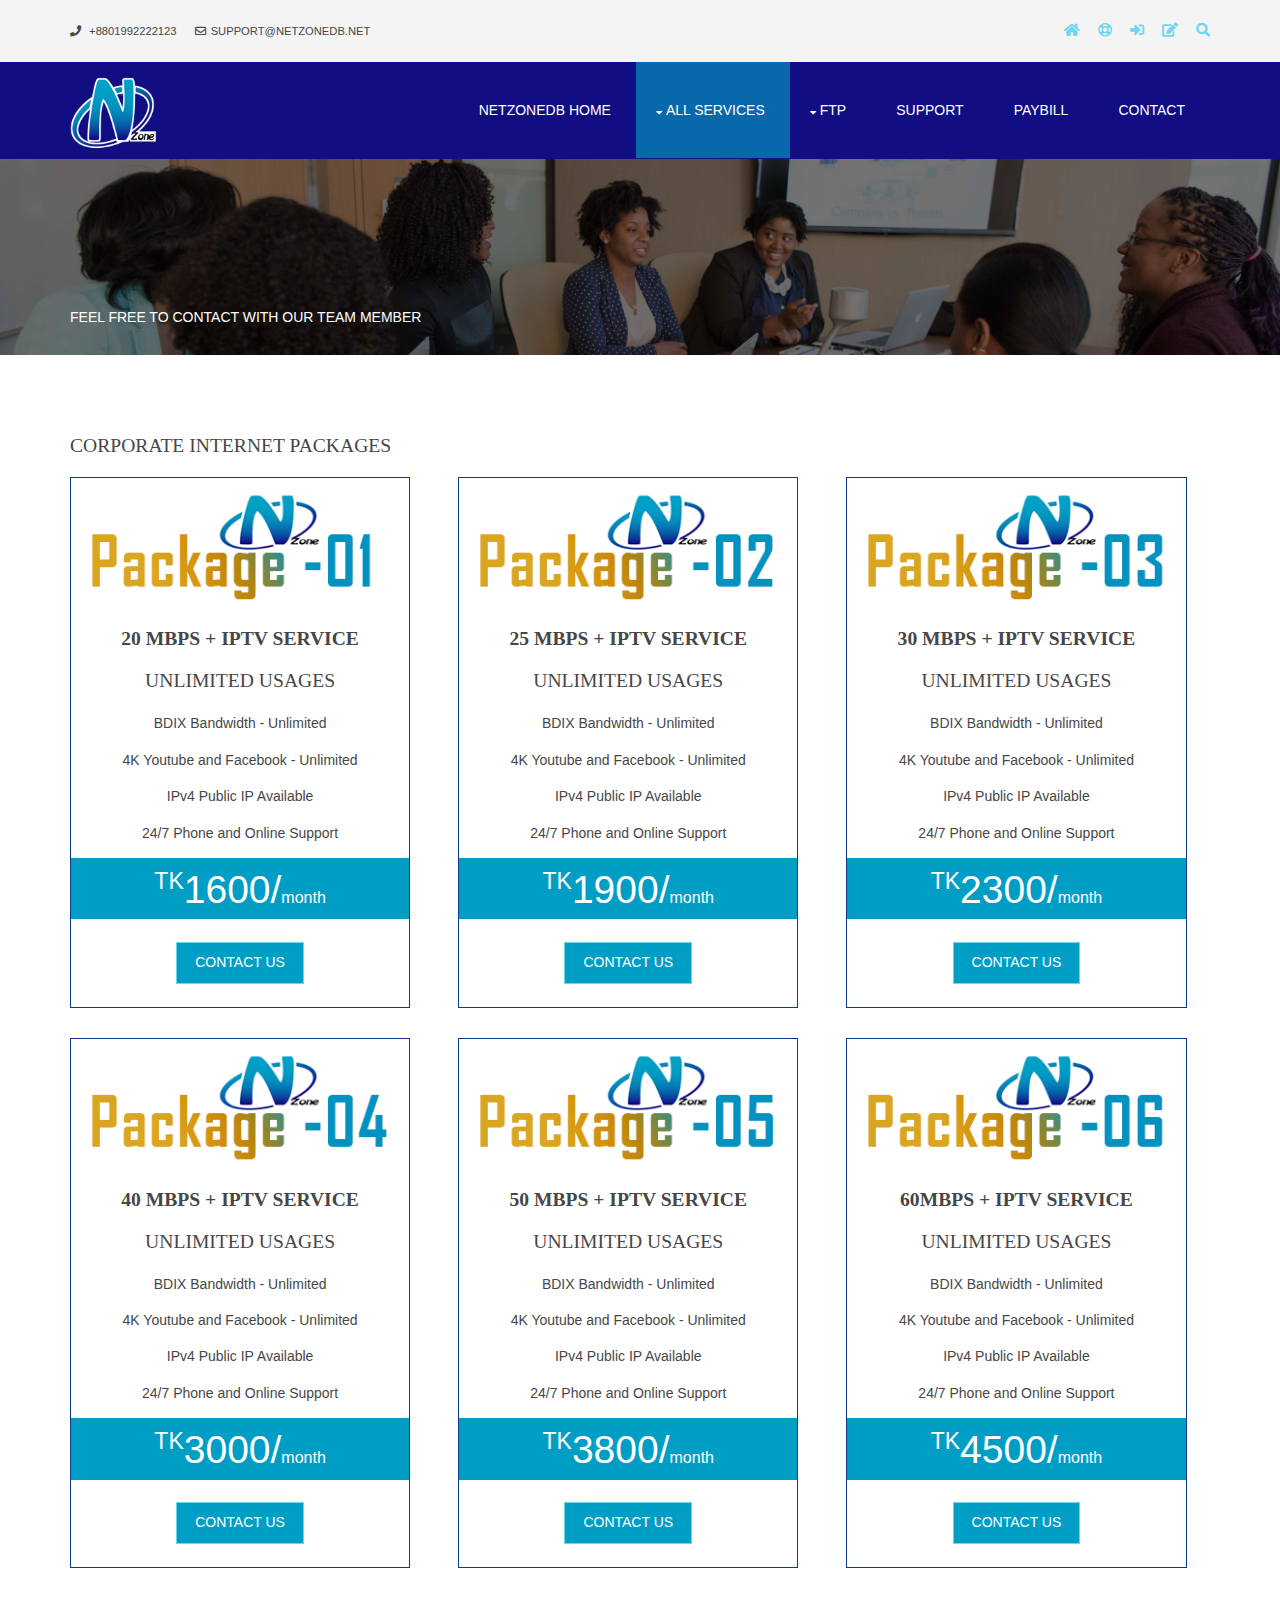
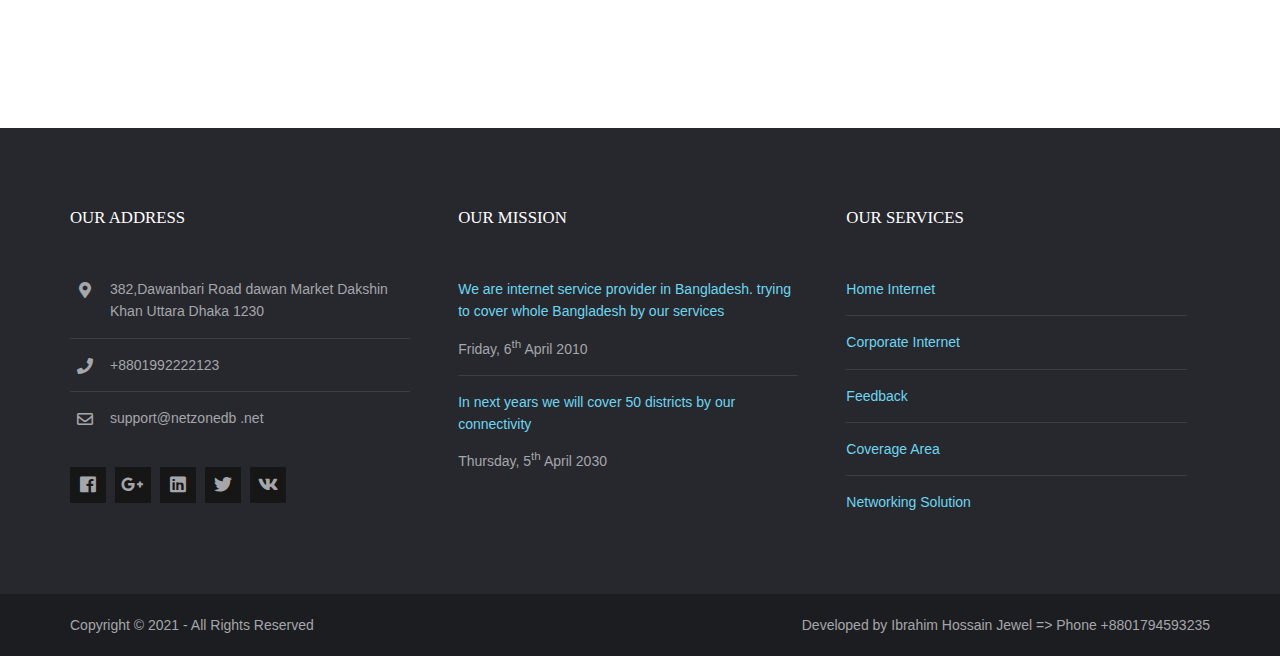
<file: pages/corporateInternet.html>
<!DOCTYPE html>
<html lang="">
<head>
<title>Corporate Internet packages</title>
<meta charset="utf-8">
<meta name="viewport" content="width=device-width, initial-scale=1.0, maximum-scale=1.0, user-scalable=no">
<link href="../layout/styles/layout.css" rel="stylesheet" type="text/css" media="all">
</head>
<body id="top">
<div class="wrapper row0">
  <div id="topbar" class="hoc clear">
    <div class="fl_left">
      <ul class="nospace">
        <li><i class="fas fa-phone rgtspace-5"></i> +8801992222123</li>
        <li><i class="far fa-envelope rgtspace-5"></i>support@netzonedb.net</li>
      </ul>
    </div>
    <div class="fl_right"> 
      <ul class="nospace">
        <li><a href="../index.html"><i class="fas fa-home"></i></a></li>
        <li><a href="#" title="Help Centre"><i class="far fa-life-ring"></i></a></li>
        <li><a href="#" title="Login"><i class="fas fa-sign-in-alt"></i></a></li>
        <li><a href="#" title="Sign Up"><i class="fas fa-edit"></i></a></li>
        <li id="searchform">
          <div>
            <form action="#" method="post">
              <fieldset>
                <legend>Quick Search:</legend>
                <input type="text" placeholder="Enter search term&hellip;">
                <button type="submit"><i class="fas fa-search"></i></button>
              </fieldset>
            </form>
          </div>
        </li>
      </ul>
    </div>
  </div>
</div>
<div class="wrapper row1">
  <header id="header" class="hoc clear">
    <div id="logo" class="fl_left"> 
      <h1><a href="../index.html"><img src="../images/logo.png" alt="logo dose not found"></a></h1>
    </div>
    <nav id="mainav" class="fl_right"> 
      <ul class="clear">
        <li><a href="../index.html">Netzonedb Home</a></li>
        <li class="active"><a class="drop" href="#">All services</a>
          <ul>
            <li><a href="homePackages.html">Home Internet Packages</a></li>
            <li><a href="corporateInternet.html">Corporate Internet Packages</a></li>
            <li><a href="feedback.html">Feedback</a></li>
            <li><a href="networkingsolution.html">Networking Solution</a></li>
            <li><a href="coveerageArea.html">Coverage Area</a></li>
          </ul>
        </li>
        <li><a class="drop" href="#">FTP</a>
          <ul>
            <li><a href="http://www.ibdplex.net/" target="_blank">IBDplex</a></li>
            <li><a href="http://live.moviebazar.net/" target="_blank" >IPTV</a>
            </li>
          </ul>
        </li>
        <li><a href="../index.html">support</a></li>
        <li><a href="billPay.html">PayBill</a></li>
        <li><a href="contact.html">Contact</a></li>
      </ul>
    </nav>
  </header>
</div>
<div class="wrapper bgded overlay" style="background-image:url('../images/demo/backgrounds/corporate internet.jpg');width: 100%;height: 100%;">
  <div id="breadcrumb" class="hoc clear"> 
    <ul>
      <li>Feel free to contact with our team member</li>
    </ul>
  </div>
</div>
<div class="wrapper row3">
  <main class="hoc container clear"> 
    <!-- main body -->
    <div class="content"> 
      <div id="gallery">
        <figure>
          <header class="heading">Corporate Internet Packages</header>
          <ul class="nospace clear">
            <li class="one_quarter first">
              <figure class="fixwidth">
                <div class="package">
                  <img src="../images/demo/corporatePackage/1.png" alt="image dose not found">
                  <br><br>
                  <div class="packageContent">
                    <h4><strong>20 Mbps + IPTV Service</strong></h4>
                    <h5>Unlimited Usages</h5>
                    <p>BDIX Bandwidth - Unlimited</p>
                    <p>4K Youtube and Facebook - Unlimited</p>
                    <p>IPv4 Public IP Available</p>
                    <p>24/7 Phone and Online Support</p>
                    <div class="price">
                      <sup>TK</sup>1600<span>/</span><small>month</small>
                    </div>
                    <br>
                    <footer class="center"><a class="btn" href="contact.html">Contact Us</a></footer>
                    <br>
                  </div>
                </div>
              </figure>
            </li>
            <li class="one_quarter">
              <figure class="fixwidth">
                <div class="package">
                  <img src="../images/demo/corporatePackage/2.png" alt="image dose not found">
                  <br><br>
                  <div class="packageContent">
                    <h4><strong>25 Mbps + IPTV Service</strong></h4>
                    <h5>Unlimited Usages</h5>
                    <p>BDIX Bandwidth - Unlimited</p>
                    <p>4K Youtube and Facebook - Unlimited</p>
                    <p>IPv4 Public IP Available</p>
                    <p>24/7 Phone and Online Support</p>
                    <div class="price">
                      <sup>TK</sup>1900<span>/</span><small>month</small>
                    </div>
                    <br>
                    <footer class="center"><a class="btn" href="contact.html">Contact Us</a></footer>
                    <br>
                  </div>
                </div>
              </figure>
            </li>
            <li class="one_quarter">
              <figure class="fixwidth">
                <div class="package">
                  <img src="../images/demo/corporatePackage/3.png" alt="image dose not found">
                  <br><br>
                  <div class="packageContent">
                    <h4><strong>30 Mbps + IPTV Service</strong></h4>
                    <h5>Unlimited Usages</h5>
                    <p>BDIX Bandwidth - Unlimited</p>
                    <p>4K Youtube and Facebook - Unlimited</p>
                    <p>IPv4 Public IP Available</p>
                    <p>24/7 Phone and Online Support</p>
                    <div class="price">
                      <sup>TK</sup>2300<span>/</span><small>month</small>
                    </div>
                    <br>
                    <footer class="center"><a class="btn" href="contact.html">Contact Us</a></footer>
                    <br>
                  </div>
                </div>
              </figure>
            </li>
          </ul>
          <!---Ended the first package list--->
          <ul class="nospace clear">
            <li class="one_quarter first">
              <figure class="fixwidth">
                <div class="package">
                  <img src="../images/demo/corporatePackage/4.png" alt="image dose not found">
                  <br><br>
                  <div class="packageContent">
                    <h4><strong>40 Mbps + IPTV Service</strong></h4>
                    <h5>Unlimited Usages</h5>
                    <p>BDIX Bandwidth - Unlimited</p>
                    <p>4K Youtube and Facebook - Unlimited</p>
                    <p>IPv4 Public IP Available</p>
                    <p>24/7 Phone and Online Support</p>
                    <div class="price">
                      <sup>TK</sup>3000<span>/</span><small>month</small>
                    </div>
                    <br>
                    <footer class="center"><a class="btn" href="contact.html">Contact Us</a></footer>
                    <br>
                  </div>
                </div>
              </figure>
            </li>
            <li class="one_quarter">
              <figure class="fixwidth">
                <div class="package">
                  <img src="../images/demo/corporatePackage/5.png" alt="image dose not found">
                  <br><br>
                  <div class="packageContent">
                    <h4><strong>50 Mbps + IPTV Service</strong></h4>
                    <h5>Unlimited Usages</h5>
                    <p>BDIX Bandwidth - Unlimited</p>
                    <p>4K Youtube and Facebook - Unlimited</p>
                    <p>IPv4 Public IP Available</p>
                    <p>24/7 Phone and Online Support</p>
                    <div class="price">
                      <sup>TK</sup>3800<span>/</span><small>month</small>
                    </div>
                    <br>
                    <footer class="center"><a class="btn" href="contact.html">Contact Us</a></footer>
                    <br>
                  </div>
                </div>
              </figure>
            </li>
            <li class="one_quarter">
              <figure class="fixwidth">
                <div class="package">
                  <img src="../images/demo/corporatePackage/6.png" alt="image dose not found">
                  <br><br>
                  <div class="packageContent">
                    <h4><strong>60Mbps + IPTV Service</strong></h4>
                    <h5>Unlimited Usages</h5>
                    <p>BDIX Bandwidth - Unlimited</p>
                    <p>4K Youtube and Facebook - Unlimited</p>
                    <p>IPv4 Public IP Available</p>
                    <p>24/7 Phone and Online Support</p>
                    <div class="price">
                      <sup>TK</sup>4500<span>/</span><small>month</small>
                    </div>
                    <br>
                    <footer class="center"><a class="btn" href="contact.html">Contact Us
                    </a></footer>
                    <br>
                  </div>
                </div>
              </figure>
            </li>
          </ul>
          <!----ended the second list-->
          
        </figure>
      </div>
    </div>
    <!-- / main body -->
    <div class="clear"></div>
  </main>
</div>
<!---ended the package section-->

<!---starting the footer section-->
<div class="wrapper row4">
  <footer id="footer" class="hoc clear"> 
    <div class="one_quarter first">
      <h6 class="heading">our address</h6>
      <ul class="nospace linklist contact btmspace-30">
        <li><i class="fas fa-map-marker-alt"></i>
          <address>
          382,Dawanbari Road dawan Market Dakshin Khan Uttara  Dhaka 1230
          </address>
        </li>
        <li><i class="fas fa-phone"></i> +8801992222123</li>
        <li><i class="far fa-envelope"></i> support@netzonedb .net</li>
      </ul>
      <ul class="faico clear">
        <li><a class="faicon-facebook" href="#"><i class="fab fa-facebook"></i></a></li>
        <li><a class="faicon-google-plus" href="#"><i class="fab fa-google-plus-g"></i></a></li>
        <li><a class="faicon-linkedin" href="#"><i class="fab fa-linkedin"></i></a></li>
        <li><a class="faicon-twitter" href="#"><i class="fab fa-twitter"></i></a></li>
        <li><a class="faicon-vk" href="#"><i class="fab fa-vk"></i></a></li>
      </ul>
    </div>
    <div class="one_quarter">
      <h6 class="heading">Our mission</h6>
      <ul class="nospace linklist">
        <li>
          <article>
            <p class="nospace btmspace-10"><a href="#">We are internet service provider in Bangladesh. trying to cover whole Bangladesh by our services </a></p>
            <time class="block font-xs" datetime="2045-04-06">Friday, 6<sup>th</sup> April 2010</time>
          </article>
        </li>
        <li>
          <article>
            <p class="nospace btmspace-10"><a href="#">In next years we will cover 50 districts by our connectivity</a></p>
            <time class="block font-xs" datetime="2045-04-05">Thursday, 5<sup>th</sup> April 2030</time>
          </article>
        </li>
      </ul>
    </div>
    <div class="one_quarter">
      <h6 class="heading">Our services</h6>
      <ul class="nospace linklist">
        <li><a href="homePackages.html">Home Internet</a></li>
        <li><a href="corporateInternet.html">Corporate Internet</a></li>
        <li><a href="feedback.html">Feedback</a></li>
        <li><a href="coveerageArea.html">Coverage Area</a></li>
        <li><a href="networkingsolution.html">Networking Solution</a></li>
      </ul>
    </div>
  </footer>
</div>
<div class="wrapper row5">
  <div id="copyright" class="hoc clear"> 
    <p class="fl_left">Copyright &copy; 2021 - All Rights Reserved </p>
    <p class="fl_right">Developed by Ibrahim Hossain Jewel => Phone +8801794593235</p>
  </div>
</div>
<!---footer section is ended here-->
<a id="backtotop" href="#top"><i class="fas fa-chevron-up"></i></a>
<!-- JAVASCRIPTS -->
<script src="../layout/scripts/jquery.min.js"></script>
<script src="../layout/scripts/jquery.backtotop.js"></script>
<script src="../layout/scripts/jquery.mobilemenu.js"></script>
</body>
</html>
</file>
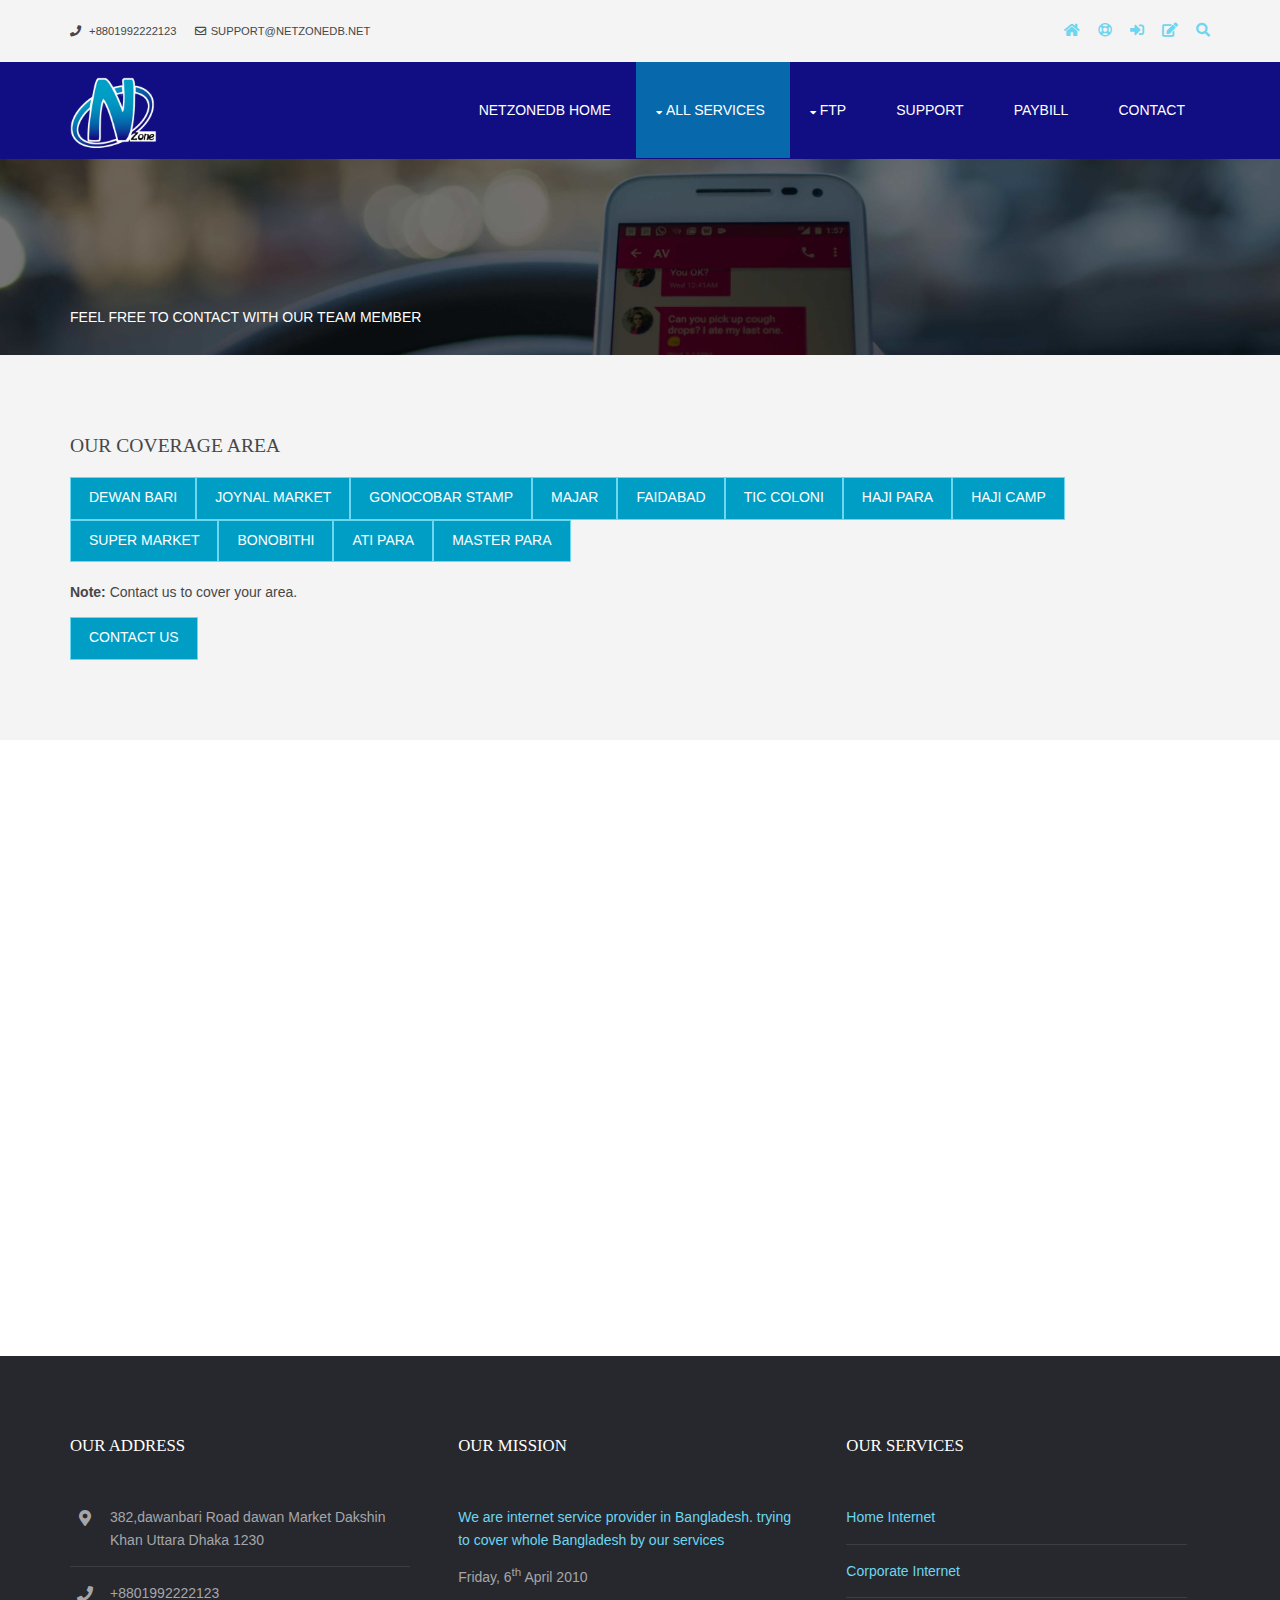
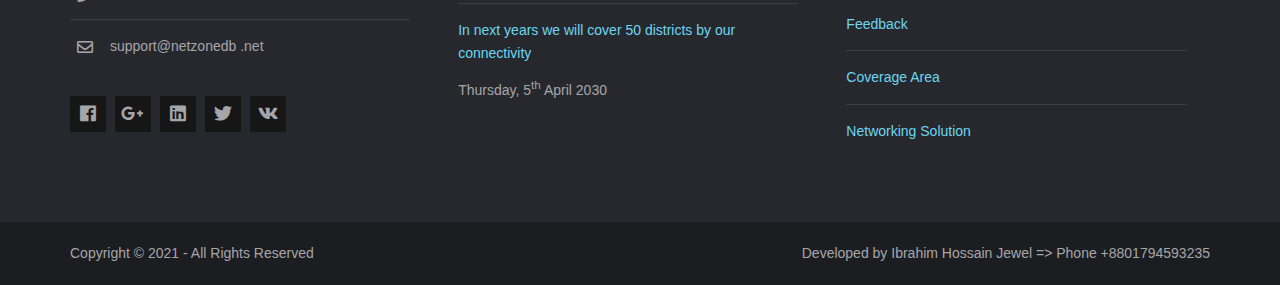
<file: pages/coveerageArea.html>
<!DOCTYPE html>
<html lang="">
<head>
<title>Contact us</title>
<meta charset="utf-8">
<meta name="viewport" content="width=device-width, initial-scale=1.0, maximum-scale=1.0, user-scalable=no">
<link href="../layout/styles/layout.css" rel="stylesheet" type="text/css" media="all">
</head>
<body id="top">
<div class="wrapper row0">
  <div id="topbar" class="hoc clear">
    <div class="fl_left">
      <ul class="nospace">
        <li><i class="fas fa-phone rgtspace-5"></i> +8801992222123</li>
        <li><i class="far fa-envelope rgtspace-5"></i>support@netzonedb.net</li>
      </ul>
    </div>
    <div class="fl_right"> 
      <ul class="nospace">
        <li><a href="../index.html"><i class="fas fa-home"></i></a></li>
        <li><a href="#" title="Help Centre"><i class="far fa-life-ring"></i></a></li>
        <li><a href="#" title="Login"><i class="fas fa-sign-in-alt"></i></a></li>
        <li><a href="#" title="Sign Up"><i class="fas fa-edit"></i></a></li>
        <li id="searchform">
          <div>
            <form action="#" method="post">
              <fieldset>
                <legend>Quick Search:</legend>
                <input type="text" placeholder="Enter search term&hellip;">
                <button type="submit"><i class="fas fa-search"></i></button>
              </fieldset>
            </form>
          </div>
        </li>
      </ul>
    </div>
  </div>
</div>
<div class="wrapper row1">
  <header id="header" class="hoc clear">
    <div id="logo" class="fl_left"> 
      <h1><a href="../index.html"><img src="../images/logo.png" alt="logo dose not found"></a></h1>
    </div>
    <nav id="mainav" class="fl_right"> 
      <ul class="clear">
        <li><a href="../index.html">Netzonedb Home</a></li>
        <li class="active"><a class="drop" href="#">All services</a>
          <ul>
            <li><a href="homepackages.html">Home Internet Packages</a></li>
            <li><a href="corporateInternet.html">Corporate Internet Packages</a></li>
            <li><a href="feedback.html">Feedback</a></li>
            <li><a href="networkingsolution.html">Networking Solution</a></li>
            <li><a href="coveerageArea.html">Coverage Area</a></li>
          </ul>
        </li>
        <li><a class="drop" href="#">FTP</a>
          <ul>
            <li><a href="http://www.ibdplex.net/" target="_blank">IBDplex</a></li>
            <li><a href="http://live.moviebazar.net/" target="_blank" >IPTV</a>
            </li>
          </ul>
        </li>
        <li><a href="../index.html">support</a></li>
        <li><a href="billPay.html">PayBill</a></li>
        <li><a href="contact.html">Contact</a></li>
      </ul>
    </nav>
  </header>
</div>
<div class="wrapper bgded overlay" style="background-image:url('../images/demo/backgrounds/contact1.jpg');">
  <div id="breadcrumb" class="hoc clear"> 
    <ul>
      <li>Feel free to contact with our team member</li>
    </ul>
  </div>
</div>
<div class="wrapper row2">
  <main class="hoc container clear">
    <h1>Our Coverage Area</h1>
    <center>
      <div class="first_quarter">
        <footer class="fl_left"><a class="btn" href="#">Dewan Bari</a></footer>
        <footer class="fl_left"><a class="btn" href="#">Joynal Market</a></footer>
        <footer class="fl_left"><a class="btn" href="#">Gonocobar stamp</a></footer>
        <footer class="fl_left"><a class="btn" href="#">Majar</a></footer>
        
      </div>
      <div class="second_quarter">
        <footer class="fl_left"><a class="btn" href="#">Faidabad</a></footer>
        <footer class="fl_left"><a class="btn" href="#">Tic coloni</a></footer>
        <footer class="fl_left"><a class="btn" href="#">Haji para</a></footer>
        <footer class="fl_left"><a class="btn" href="#">Haji camp</a></footer>
      </div>
      <div class="third_quarter">
        <footer class="fl_left"><a class="btn" href="#">Super market</a></footer>
        <footer class="fl_left"><a class="btn" href="#">Bonobithi</a></footer>
        <footer class="fl_left"><a class="btn" href="#">Ati para</a></footer>
        <footer class="fl_left"><a class="btn" href="#">Master Para
        </a></footer>
      </div>
    </center>
    <br><br><br><br>
      <p><strong>Note: </strong>Contact us to cover your area.</p>
      <footer class="fl_left"><a class="btn" href="contact.html">Contact us</a></footer>
  </main>
</div>

<div class="wrapper row3">
  <main class="hoc container clear"> 
    <!-- main body -->
    <div class="four_quarter">
      <iframe src="https://www.google.com/maps/embed?pb=!1m18!1m12!1m3!1d20638.292972128955!2d90.3677419039222!3d23.87652243210842!2m3!1f0!2f0!3f0!3m2!1i1024!2i768!4f13.1!3m3!1m2!1s0x3755c5d05e7074dd%3A0xd1c58803049f00c7!2sUttara%2C%20Dhaka!5e0!3m2!1sen!2sbd!4v1619254586607!5m2!1sen!2sbd" width="100%" height="450" style="border:0;" allowfullscreen="" loading="lazy"></iframe>
   </div>
  </main>
</div>
<!---starting footer section below-->
<div class="wrapper row4">
  <footer id="footer" class="hoc clear"> 
    <div class="one_quarter first">
      <h6 class="heading">our address</h6>
      <ul class="nospace linklist contact btmspace-30">
        <li><i class="fas fa-map-marker-alt"></i>
          <address>
          382,dawanbari Road dawan Market Dakshin Khan Uttara  Dhaka 1230
          </address>
        </li>
        <li><i class="fas fa-phone"></i> +8801992222123</li>
        <li><i class="far fa-envelope"></i> support@netzonedb .net</li>
      </ul>
      <ul class="faico clear">
        <li><a class="faicon-facebook" href="#"><i class="fab fa-facebook"></i></a></li>
        <li><a class="faicon-google-plus" href="#"><i class="fab fa-google-plus-g"></i></a></li>
        <li><a class="faicon-linkedin" href="#"><i class="fab fa-linkedin"></i></a></li>
        <li><a class="faicon-twitter" href="#"><i class="fab fa-twitter"></i></a></li>
        <li><a class="faicon-vk" href="#"><i class="fab fa-vk"></i></a></li>
      </ul>
    </div>
    <div class="one_quarter">
      <h6 class="heading">Our mission</h6>
      <ul class="nospace linklist">
        <li>
          <article>
            <p class="nospace btmspace-10"><a href="#">We are internet service provider in Bangladesh. trying to cover whole Bangladesh by our services </a></p>
            <time class="block font-xs" datetime="2045-04-06">Friday, 6<sup>th</sup> April 2010</time>
          </article>
        </li>
        <li>
          <article>
            <p class="nospace btmspace-10"><a href="#">In next years we will cover 50 districts by our connectivity</a></p>
            <time class="block font-xs" datetime="2045-04-05">Thursday, 5<sup>th</sup> April 2030</time>
          </article>
        </li>
      </ul>
    </div>
    <div class="one_quarter">
      <h6 class="heading">Our services</h6>
      <ul class="nospace linklist">
        <li><a href="homePackages.html">Home Internet</a></li>
        <li><a href="corporateInternet.html">Corporate Internet</a></li>
        <li><a href="feedback.html">Feedback</a></li>
        <li><a href="coveerageArea.html">Coverage Area</a></li>
        <li><a href="networkingsolution.html">Networking Solution</a></li>
      </ul>
    </div>
  </footer>
</div>
<div class="wrapper row5">
  <div id="copyright" class="hoc clear"> 
    <p class="fl_left">Copyright &copy; 2021 - All Rights Reserved </p>
    <p class="fl_right">Developed by Ibrahim Hossain Jewel => Phone +8801794593235</p>
  </div>
</div>
<a id="backtotop" href="#top"><i class="fas fa-chevron-up"></i></a>
<!-- JS below -->
<script src="../layout/scripts/jquery.min.js"></script>
<script src="../layout/scripts/jquery.backtotop.js"></script>
<script src="../layout/scripts/jquery.mobilemenu.js"></script>
</body>
</html>
</file>
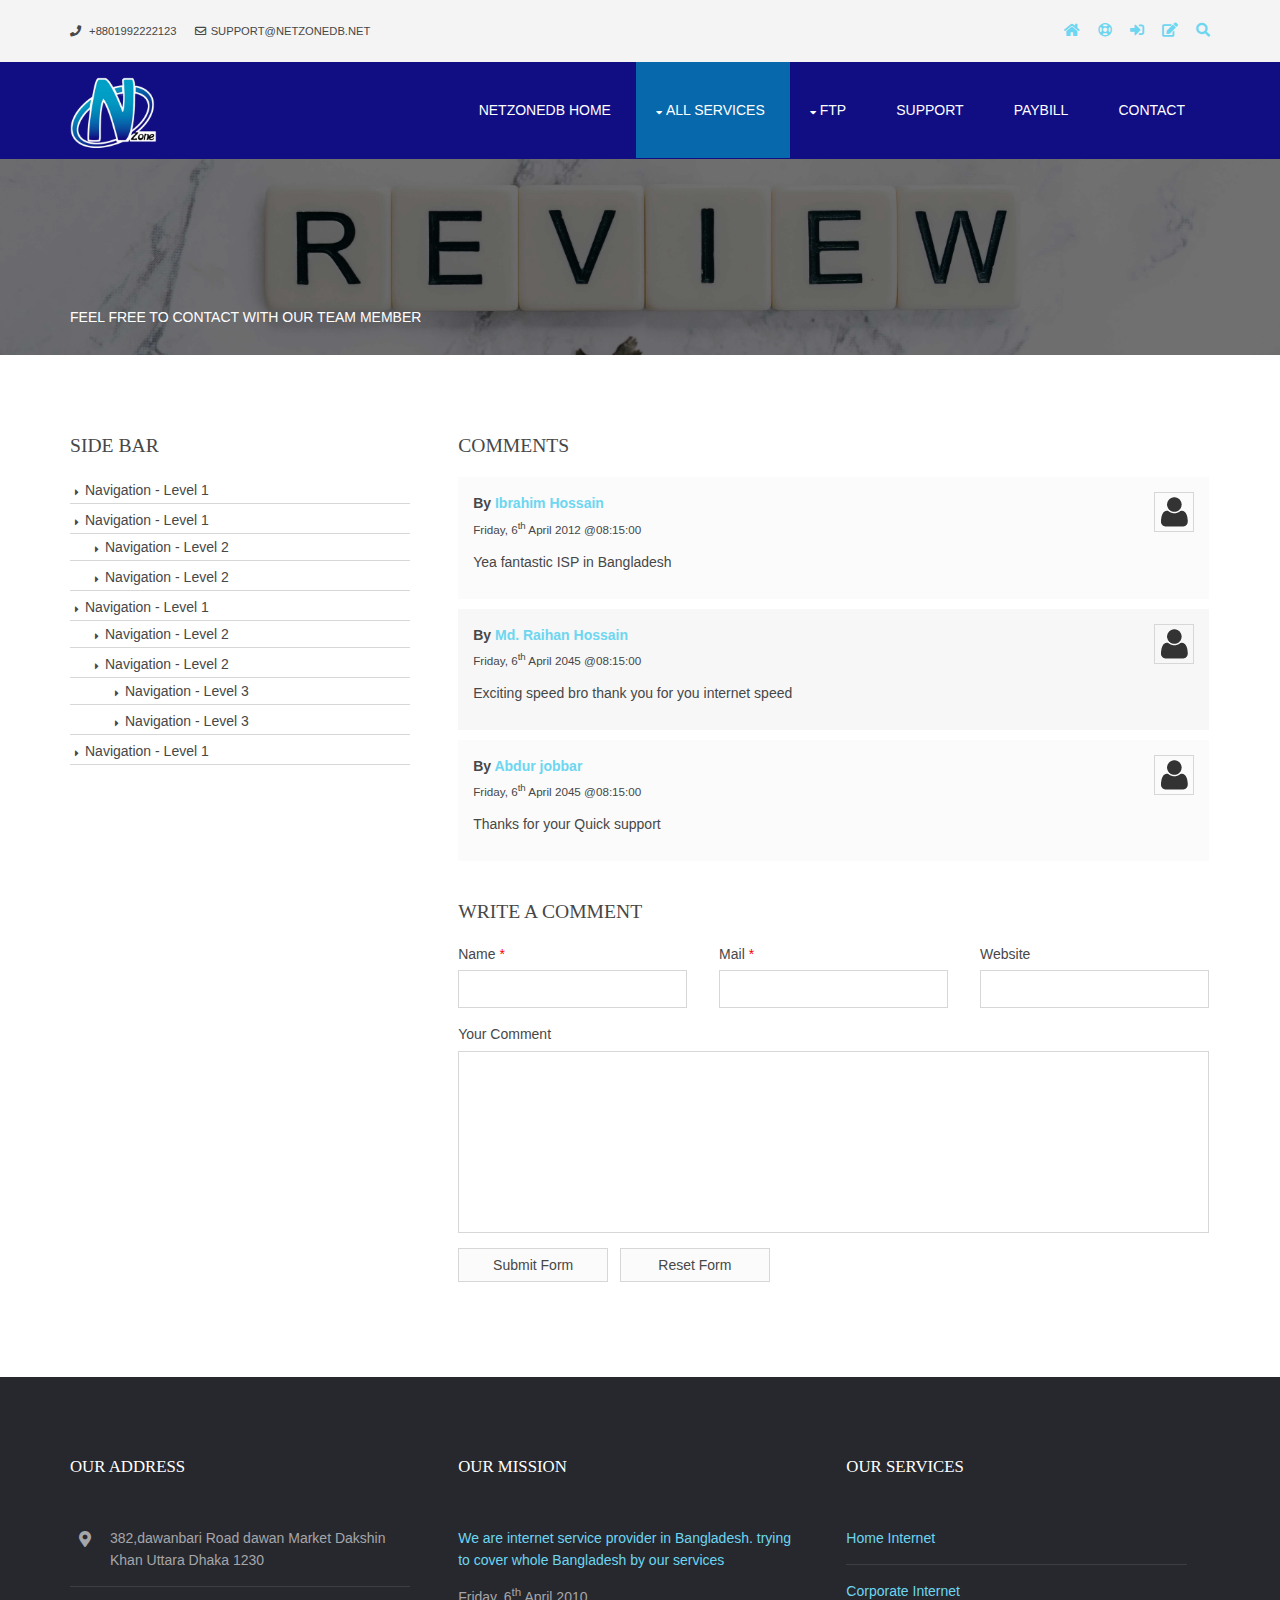
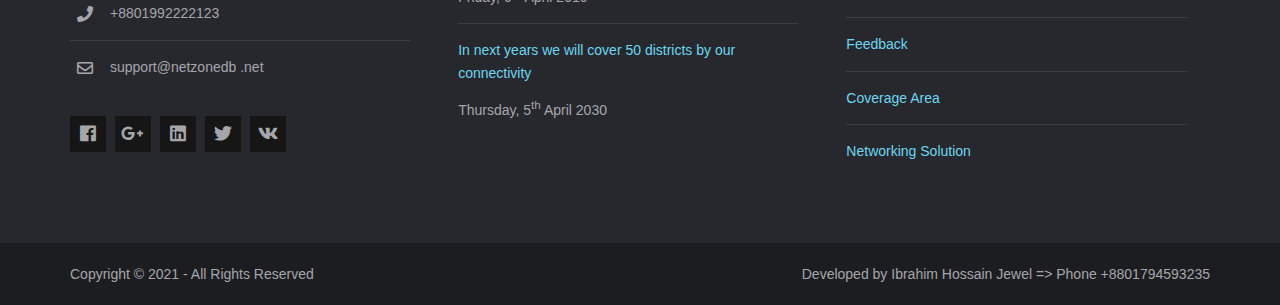
<file: pages/feedback.html>
<!DOCTYPE html>
<html lang="">
<head>
<title>Netzonedb all feedback</title>
<meta charset="utf-8">
<meta name="viewport" content="width=device-width, initial-scale=1.0, maximum-scale=1.0, user-scalable=no">
<link href="../layout/styles/layout.css" rel="stylesheet" type="text/css" media="all">
</head>
<body id="top">
<div class="wrapper row0">
  <div id="topbar" class="hoc clear">
    <div class="fl_left">
      <ul class="nospace">
        <li><i class="fas fa-phone rgtspace-5"></i> +8801992222123</li>
        <li><i class="far fa-envelope rgtspace-5"></i>support@netzonedb.net</li>
      </ul>
    </div>
    <div class="fl_right"> 
      <ul class="nospace">
        <li><a href="../index.html"><i class="fas fa-home"></i></a></li>
        <li><a href="#" title="Help Centre"><i class="far fa-life-ring"></i></a></li>
        <li><a href="#" title="Login"><i class="fas fa-sign-in-alt"></i></a></li>
        <li><a href="#" title="Sign Up"><i class="fas fa-edit"></i></a></li>
        <li id="searchform">
          <div>
            <form action="#" method="post">
              <fieldset>
                <legend>Quick Search:</legend>
                <input type="text" placeholder="Enter search term&hellip;">
                <button type="submit"><i class="fas fa-search"></i></button>
              </fieldset>
            </form>
          </div>
        </li>
      </ul>
    </div>
  </div>
</div>
<div class="wrapper row1">
  <header id="header" class="hoc clear">
    <div id="logo" class="fl_left"> 
      <h1><a href="../index.html"><img src="../images/logo.png" alt="logo dose not found"></a></h1>
    </div>
    <nav id="mainav" class="fl_right"> 
      <ul class="clear">
        <li><a href="../index.html">Netzonedb Home</a></li>
        <li class="active"><a class="drop" href="#">All services</a>
          <ul>
            <li><a href="homepackages.html">Home Internet Packages</a></li>
            <li><a href="corporateInternet.html">Corporate Internet Packages</a></li>
            <li><a href="feedback.html">Feedback</a></li>
            <li><a href="networkingsolution.html">Networking Solution</a></li>
            <li><a href="coveerageArea.html">Coverage Area</a></li>
          </ul>
        </li>
        <li><a class="drop" href="#">FTP</a>
          <ul>
            <li><a href="http://www.ibdplex.net/" target="_blank">IBDplex</a></li>
            <li><a href="http://live.moviebazar.net/" target="_blank" >IPTV</a>
            </li>
          </ul>
        </li>
        <li><a href="../index.html">support</a></li>
        <li><a href="billPay.html">PayBill</a></li>
        <li><a href="contact.html">Contact</a></li>
      </ul>
    </nav>
  </header>
</div>
<div class="wrapper bgded overlay" style="background-image:url('../images/demo/backgrounds/feedback.jpg');">
  <div id="breadcrumb" class="hoc clear"> 
    <ul>
      <li>Feel free to contact with our team member</li>
    </ul>
  </div>
</div>
<div class="wrapper row3">
  <main class="hoc container clear"> 
    <!-- main body -->
    <div class="sidebar one_quarter first"> 
      <h6>Side bar</h6>
      <nav class="sdb_holder">
        <ul>
          <li><a href="#">Navigation - Level 1</a></li>
          <li><a href="#">Navigation - Level 1</a>
            <ul>
              <li><a href="#">Navigation - Level 2</a></li>
              <li><a href="#">Navigation - Level 2</a></li>
            </ul>
          </li>
          <li><a href="#">Navigation - Level 1</a>
            <ul>
              <li><a href="#">Navigation - Level 2</a></li>
              <li><a href="#">Navigation - Level 2</a>
                <ul>
                  <li><a href="#">Navigation - Level 3</a></li>
                  <li><a href="#">Navigation - Level 3</a></li>
                </ul>
              </li>
            </ul>
          </li>
          <li><a href="#">Navigation - Level 1</a></li>
        </ul>
      </nav>
    </div>
    <!--ended one quadret-->
    <div class="two_quarter"> 
      <div id="comments">
        <h2>Comments</h2>
        <ul>
          <li>
            <article>
              <header>
                <figure class="avatar"><img src="../images/demo/avatar.png" alt=""></figure>
                <address>
                By <a href="#">Ibrahim Hossain</a>
                </address>
                <time datetime="2045-04-06T08:15+00:00">Friday, 6<sup>th</sup> April 2012 @08:15:00</time>
              </header>
              <div class="comcont">
                <p>Yea fantastic ISP in Bangladesh</p>
              </div>
            </article>
          </li>
          <li>
            <article>
              <header>
                <figure class="avatar"><img src="../images/demo/avatar.png" alt=""></figure>
                <address>
                By <a href="#">Md. Raihan Hossain</a>
                </address>
                <time datetime="2045-04-06T08:15+00:00">Friday, 6<sup>th</sup> April 2045 @08:15:00</time>
              </header>
              <div class="comcont">
                <p>Exciting speed bro thank you for you internet speed</p>
              </div>
            </article>
          </li>
          <li>
            <article>
              <header>
                <figure class="avatar"><img src="../images/demo/avatar.png" alt=""></figure>
                <address>
                By <a href="#">Abdur jobbar</a>
                </address>
                <time datetime="2045-04-06T08:15+00:00">Friday, 6<sup>th</sup> April 2045 @08:15:00</time>
              </header>
              <div class="comcont">
                <p>Thanks for your Quick support</p>
              </div>
            </article>
          </li>
        </ul>
        <h2>Write A Comment</h2>
        <form action="#" method="post">
          <div class="one_third first">
            <label for="name">Name <span>*</span></label>
            <input type="text" name="name" id="name" value="" size="22" required>
          </div>
          <div class="one_third">
            <label for="email">Mail <span>*</span></label>
            <input type="email" name="email" id="email" value="" size="22" required>
          </div>
          <div class="one_third">
            <label for="url">Website</label>
            <input type="url" name="url" id="url" value="" size="22">
          </div>
          <div class="block clear">
            <label for="comment">Your Comment</label>
            <textarea name="comment" id="comment" cols="25" rows="10"></textarea>
          </div>
          <div>
            <input type="submit" name="submit" value="Submit Form">
            &nbsp;
            <input type="reset" name="reset" value="Reset Form">
          </div>
        </form>
      </div>
    </div>
    <!-- / main body -->
    <div class="clear"></div>

  </main>
  
</div>
<!---starting footer section below-->
<div class="wrapper row4">
  <footer id="footer" class="hoc clear"> 
    <div class="one_quarter first">
      <h6 class="heading">our address</h6>
      <ul class="nospace linklist contact btmspace-30">
        <li><i class="fas fa-map-marker-alt"></i>
          <address>
          382,dawanbari Road dawan Market Dakshin Khan Uttara  Dhaka 1230
          </address>
        </li>
        <li><i class="fas fa-phone"></i> +8801992222123</li>
        <li><i class="far fa-envelope"></i> support@netzonedb .net</li>
      </ul>
      <ul class="faico clear">
        <li><a class="faicon-facebook" href="#"><i class="fab fa-facebook"></i></a></li>
        <li><a class="faicon-google-plus" href="#"><i class="fab fa-google-plus-g"></i></a></li>
        <li><a class="faicon-linkedin" href="#"><i class="fab fa-linkedin"></i></a></li>
        <li><a class="faicon-twitter" href="#"><i class="fab fa-twitter"></i></a></li>
        <li><a class="faicon-vk" href="#"><i class="fab fa-vk"></i></a></li>
      </ul>
    </div>
    <div class="one_quarter">
      <h6 class="heading">Our mission</h6>
      <ul class="nospace linklist">
        <li>
          <article>
            <p class="nospace btmspace-10"><a href="#">We are internet service provider in Bangladesh. trying to cover whole Bangladesh by our services </a></p>
            <time class="block font-xs" datetime="2045-04-06">Friday, 6<sup>th</sup> April 2010</time>
          </article>
        </li>
        <li>
          <article>
            <p class="nospace btmspace-10"><a href="#">In next years we will cover 50 districts by our connectivity</a></p>
            <time class="block font-xs" datetime="2045-04-05">Thursday, 5<sup>th</sup> April 2030</time>
          </article>
        </li>
      </ul>
    </div>
    <div class="one_quarter">
      <h6 class="heading">Our services</h6>
      <ul class="nospace linklist">
        <li><a href="homePackages.html">Home Internet</a></li>
        <li><a href="corporateInternet.html">Corporate Internet</a></li>
        <li><a href="feedback.html">Feedback</a></li>
        <li><a href="coveerageArea.html">Coverage Area</a></li>
        <li><a href="networkingsolution.html">Networking Solution</a></li>
      </ul>
    </div>
  </footer>
</div>
<div class="wrapper row5">
  <div id="copyright" class="hoc clear"> 
    <p class="fl_left">Copyright &copy; 2021 - All Rights Reserved </p>
    <p class="fl_right">Developed by Ibrahim Hossain Jewel => Phone +8801794593235</p>
  </div>
</div>
<a id="backtotop" href="#top"><i class="fas fa-chevron-up"></i></a>
<!-- JS below -->
<script src="../layout/scripts/jquery.min.js"></script>
<script src="../layout/scripts/jquery.backtotop.js"></script>
<script src="../layout/scripts/jquery.mobilemenu.js"></script>
</body>
</html>
</file>
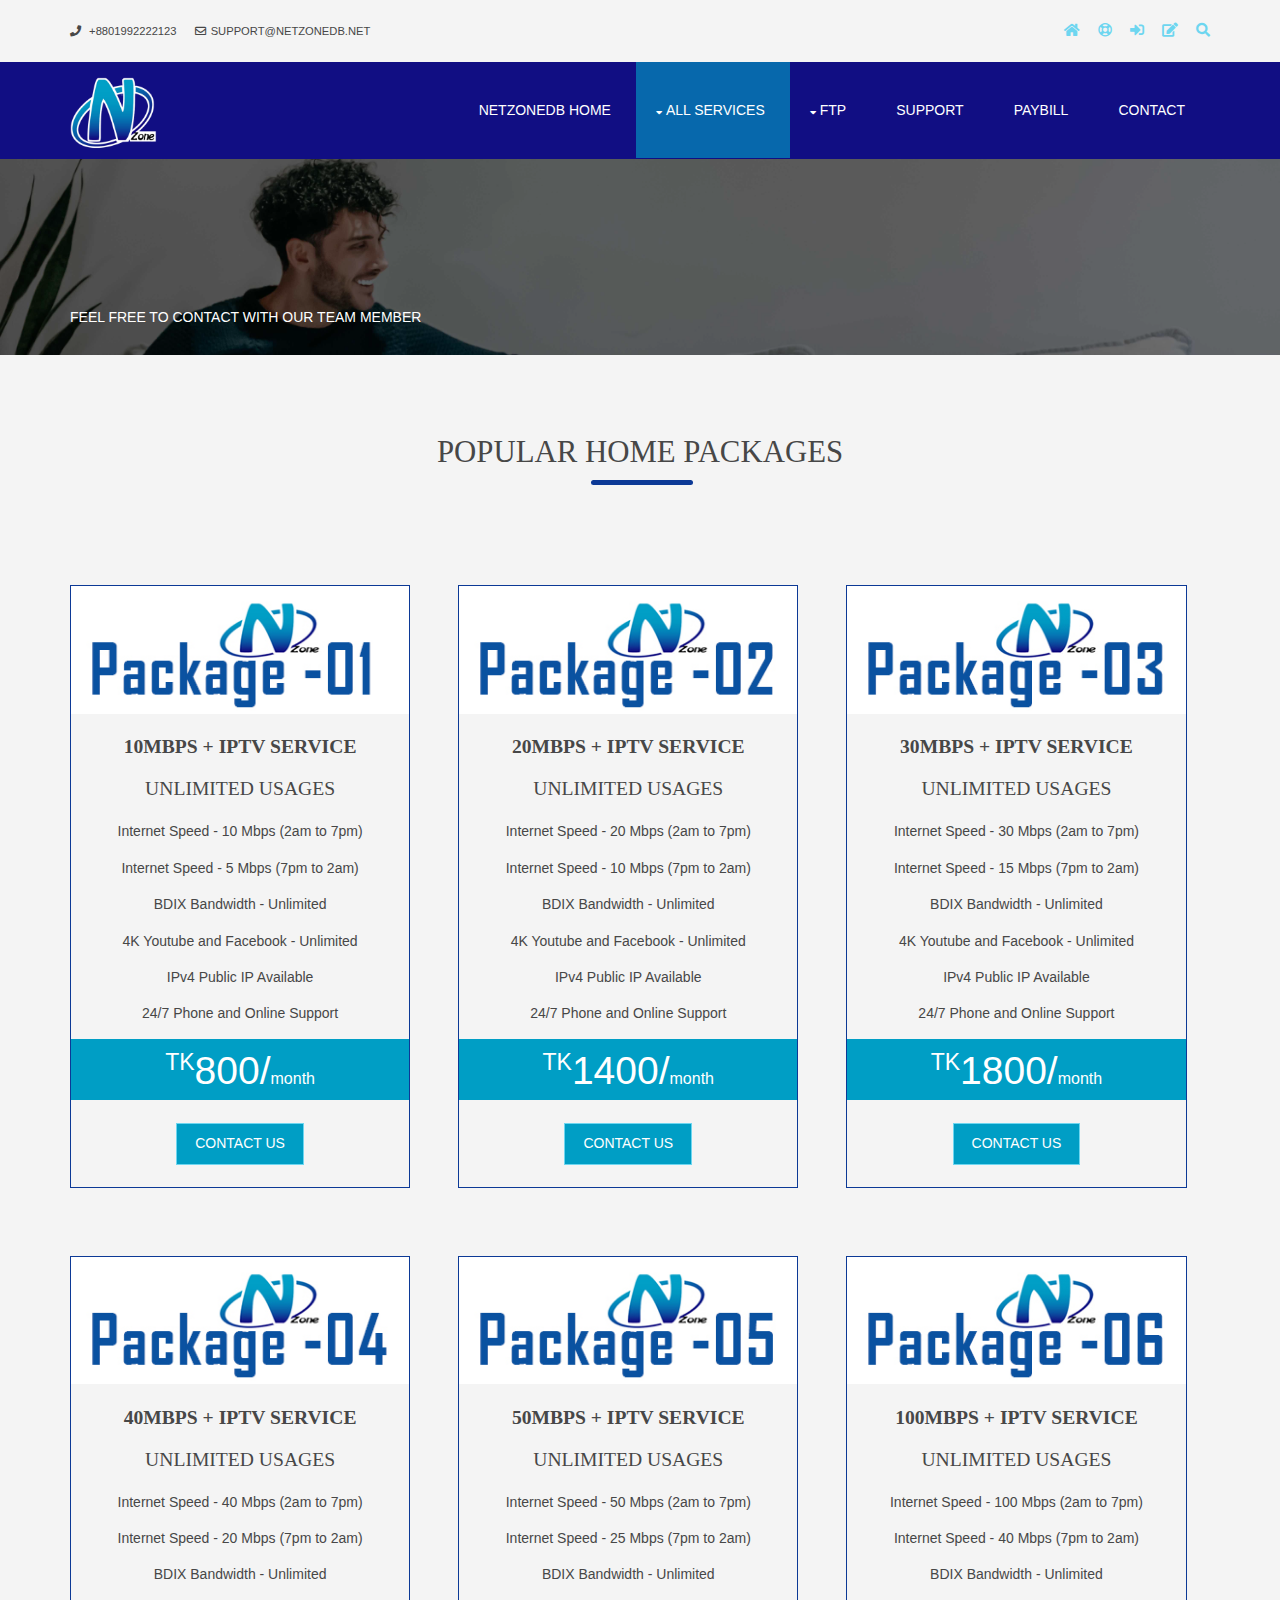
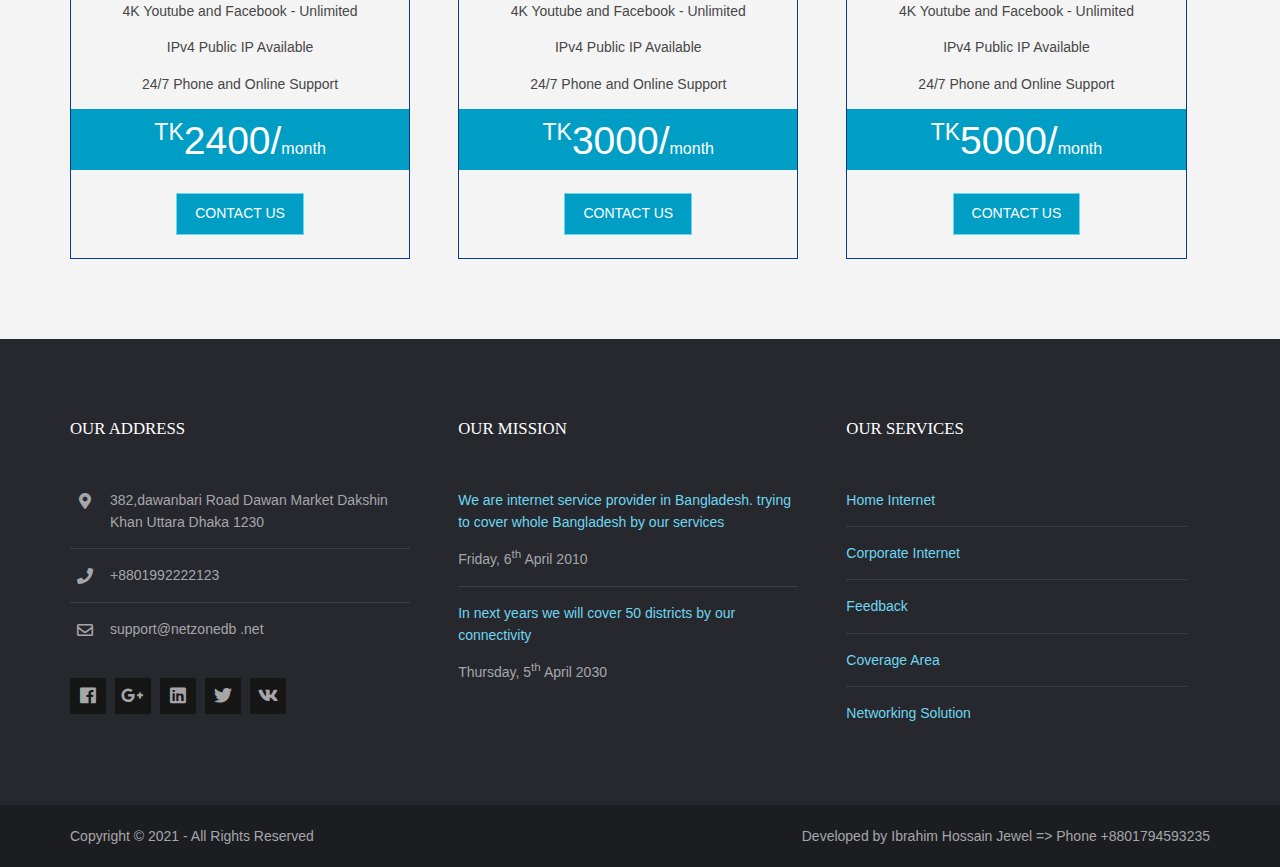
<file: pages/homePackages.html>
<!DOCTYPE html>
<html lang="">
<head>
<title>Netzonedb all packages</title>
<meta charset="utf-8">
<meta name="viewport" content="width=device-width, initial-scale=1.0, maximum-scale=1.0, user-scalable=no">
<link href="../layout/styles/layout.css" rel="stylesheet" type="text/css" media="all">
</head>
<body id="top">
<div class="wrapper row0">
  <div id="topbar" class="hoc clear">
    <div class="fl_left">
      <ul class="nospace">
        <li><i class="fas fa-phone rgtspace-5"></i> +8801992222123</li>
        <li><i class="far fa-envelope rgtspace-5"></i>support@netzonedb.net</li>
      </ul>
    </div>
    <div class="fl_right"> 
      <ul class="nospace">
        <li><a href="../index.html"><i class="fas fa-home"></i></a></li>
        <li><a href="#" title="Help Centre"><i class="far fa-life-ring"></i></a></li>
        <li><a href="#" title="Login"><i class="fas fa-sign-in-alt"></i></a></li>
        <li><a href="#" title="Sign Up"><i class="fas fa-edit"></i></a></li>
        <li id="searchform">
          <div>
            <form action="#" method="post">
              <fieldset>
                <legend>Quick Search:</legend>
                <input type="text" placeholder="Enter search term&hellip;">
                <button type="submit"><i class="fas fa-search"></i></button>
              </fieldset>
            </form>
          </div>
        </li>
      </ul>
    </div>
  </div>
</div>
<div class="wrapper row1">
  <header id="header" class="hoc clear">
    <div id="logo" class="fl_left"> 
      <h1><a href="../index.html"><img src="../images/logo.png" alt="logo dose not found"></a></h1>
    </div>
    <nav id="mainav" class="fl_right"> 
      <ul class="clear">
        <li><a href="../index.html">Netzonedb Home</a></li>
        <li class="active"><a class="drop" href="#">All services</a>
          <ul>
            <li><a href="homePackages.html">Home Internet Packages</a></li>
            <li><a href="corporateInternet.html">Corporate Internet Packages</a></li>
            <li><a href="feedback.html">Feedback</a></li>
            <li><a href="networkingsolution.html">Networking Solution</a></li>
            <li><a href="coveerageArea.html">Coverage Area</a></li>
          </ul>
        </li>
        <li><a class="drop" href="#">FTP</a>
          <ul>
            <li><a href="http://www.ibdplex.net/" target="_blank">IBDplex</a></li>
            <li><a href="http://live.moviebazar.net/" target="_blank">IPTV</a>
            </li>
          </ul>
        </li>
        <li><a href="../index.html">support</a></li>
        <li><a href="billPay.html">PayBill</a></li>
        <li><a href="contact.html">Contact</a></li>
      </ul>
    </nav>
  </header>
</div>
<div class="wrapper bgded overlay" style="background-image:url('../images/demo/backgrounds/home internet.jpg');width: 100%;height: 100%;">
  <div id="breadcrumb" class="hoc clear"> 
    <ul>
      <li>Feel free to contact with our team member</li>
    </ul>
  </div>
</div>
<!---starting the packaging system-->
<div class="wrapper row2">
  <section class="hoc container clear">
    <div class="center btmspace-80">
      <h6 class="heading underline font-x2">Popular Home Packages</h6>
    </div>
    <ul class="nospace group">
      <li class="one_quarter first">
        <figure class="fixwidth">
          <div class="package">
            <img src="../images/demo/packages/1.jpg" alt="">
            <br><br>
            <div class="packageContent">
              <h4><strong>10Mbps + IPTV Service</strong></h4>
              <h5>Unlimited Usages</h5>
              <p>Internet Speed - 10 Mbps (2am to 7pm)</p>
              <p>Internet Speed - 5 Mbps (7pm to 2am)</p>
              <p>BDIX Bandwidth - Unlimited</p>
              <p>4K Youtube and Facebook - Unlimited</p>
              <p>IPv4 Public IP Available</p>
              <p>24/7 Phone and Online Support</p>
              <div class="price">
                <sup>TK</sup>800<span>/</span><small>month</small>
              </div>
              <br>
              <footer class="center"><a class="btn" href="contact.html">Contact Us</a></footer>
              <br>
            </div>
          </div>
        </figure>
      </li>
      <li class="one_quarter">
        <figure class="fixwidth">
          <div class="package">
            <img src="../images/demo/packages/2.jpg" alt="">
            <br><br>
            <div class="packageContent">
              <h4><strong>20Mbps + IPTV Service</strong></h4>
              <h5>Unlimited Usages</h5>
              <p>Internet Speed - 20 Mbps (2am to 7pm)</p>
              <p>Internet Speed - 10 Mbps (7pm to 2am)</p>
              <p>BDIX Bandwidth - Unlimited</p>
              <p>4K Youtube and Facebook - Unlimited</p>
              <p>IPv4 Public IP Available</p>
              <p>24/7 Phone and Online Support</p>
              <div class="price">
                <sup>TK</sup>1400<span>/</span><small>month</small>
              </div>
              <br>
              <footer class="center"><a class="btn" href="contact.html">Contact Us</a></footer>
              <br>
            </div>
          </div>
        </figure>
      </li>
      <li class="one_quarter">
        <figure class="fixwidth">
          <div class="package">
            <img src="../images/demo/packages/3.jpg" alt="">
            <br><br>
            <div class="packageContent">
              <h4><strong>30Mbps + IPTV Service</strong></h4>
              <h5>Unlimited Usages</h5>
              <p>Internet Speed - 30 Mbps (2am to 7pm)</p>
              <p>Internet Speed - 15 Mbps (7pm to 2am)</p>
              <p>BDIX Bandwidth - Unlimited</p>
              <p>4K Youtube and Facebook - Unlimited</p>
              <p>IPv4 Public IP Available</p>
              <p>24/7 Phone and Online Support</p>
              <div class="price">
                <sup>TK</sup>1800<span>/</span><small>month</small>
              </div>
              <br>
              <footer class="center"><a class="btn" href="contact.html">Contact Us</a></footer>
              <br>
            </div>
          </div>
        </figure>
      </li>
    </ul>
    <br><br><br>
    <!---section two-->
    <ul class="nospace group">
      <li class="one_quarter first">
        <figure class="fixwidth">
          <div class="package">
            <img src="../images/demo/packages/4.jpg" alt="">
            <br><br>
            <div class="packageContent">
              <h4><strong>40Mbps + IPTV Service</strong></h4>
              <h5>Unlimited Usages</h5>
              <p>Internet Speed - 40 Mbps (2am to 7pm)</p>
              <p>Internet Speed - 20 Mbps (7pm to 2am)</p>
              <p>BDIX Bandwidth - Unlimited</p>
              <p>4K Youtube and Facebook - Unlimited</p>
              <p>IPv4 Public IP Available</p>
              <p>24/7 Phone and Online Support</p>
              <div class="price">
                <sup>TK</sup>2400<span>/</span><small>month</small>
              </div>
              <br>
              <footer class="center"><a class="btn" href="contact.html">Contact Us</a></footer>
              <br>
            </div>
          </div>
        </figure>
      </li>
      <li class="one_quarter">
        <figure class="fixwidth">
          <div class="package">
            <img src="../images/demo/packages/5.jpg" alt="">
            <br><br>
            <div class="packageContent">
              <h4><strong>50Mbps + IPTV Service</strong></h4>
              <h5>Unlimited Usages</h5>
              <p>Internet Speed - 50 Mbps (2am to 7pm)</p>
              <p>Internet Speed - 25 Mbps (7pm to 2am)</p>
              <p>BDIX Bandwidth - Unlimited</p>
              <p>4K Youtube and Facebook - Unlimited</p>
              <p>IPv4 Public IP Available</p>
              <p>24/7 Phone and Online Support</p>
              <div class="price">
                <sup>TK</sup>3000<span>/</span><small>month</small>
              </div>
              <br>
              <footer class="center"><a class="btn" href="contact.html">Contact Us</a></footer>
              <br>
            </div>
          </div>
        </figure>
      </li>
      <li class="one_quarter">
        <figure class="fixwidth">
          <div class="package">
            <img src="../images/demo/packages/6.jpg" alt="">
            <br><br>
            <div class="packageContent">
              <h4><strong>100Mbps + IPTV Service</strong></h4>
              <h5>Unlimited Usages</h5>
              <p>Internet Speed - 100 Mbps (2am to 7pm)</p>
              <p>Internet Speed - 40 Mbps (7pm to 2am)</p>
              <p>BDIX Bandwidth - Unlimited</p>
              <p>4K Youtube and Facebook - Unlimited</p>
              <p>IPv4 Public IP Available</p>
              <p>24/7 Phone and Online Support</p>
              <div class="price">
                <sup>TK</sup>5000<span>/</span><small>month</small>
              </div>
              <br>
              <footer class="center"><a class="btn" href="contact.html">Contact Us</a></footer>
              <br>
            </div>
          </div>
        </figure>
      </li>
    </ul>
  </section>
</div>
<!---ended the package section-->

<!---starting the footer section-->
<div class="wrapper row4">
  <footer id="footer" class="hoc clear"> 
    <div class="one_quarter first">
      <h6 class="heading">our address</h6>
      <ul class="nospace linklist contact btmspace-30">
        <li><i class="fas fa-map-marker-alt"></i>
          <address>
          382,dawanbari Road Dawan Market Dakshin Khan Uttara  Dhaka 1230
          </address>
        </li>
        <li><i class="fas fa-phone"></i> +8801992222123</li>
        <li><i class="far fa-envelope"></i> support@netzonedb .net</li>
      </ul>
      <ul class="faico clear">
        <li><a class="faicon-facebook" href="#"><i class="fab fa-facebook"></i></a></li>
        <li><a class="faicon-google-plus" href="#"><i class="fab fa-google-plus-g"></i></a></li>
        <li><a class="faicon-linkedin" href="#"><i class="fab fa-linkedin"></i></a></li>
        <li><a class="faicon-twitter" href="#"><i class="fab fa-twitter"></i></a></li>
        <li><a class="faicon-vk" href="#"><i class="fab fa-vk"></i></a></li>
      </ul>
    </div>
    <div class="one_quarter">
      <h6 class="heading">Our mission</h6>
      <ul class="nospace linklist">
        <li>
          <article>
            <p class="nospace btmspace-10"><a href="#">We are internet service provider in Bangladesh. trying to cover whole Bangladesh by our services </a></p>
            <time class="block font-xs" datetime="2045-04-06">Friday, 6<sup>th</sup> April 2010</time>
          </article>
        </li>
        <li>
          <article>
            <p class="nospace btmspace-10"><a href="#">In next years we will cover 50 districts by our connectivity</a></p>
            <time class="block font-xs" datetime="2045-04-05">Thursday, 5<sup>th</sup> April 2030</time>
          </article>
        </li>
      </ul>
    </div>
    <div class="one_quarter">
      <h6 class="heading">Our services</h6>
      <ul class="nospace linklist">
        <li><a href="pages/homePackages.html">Home Internet</a></li>
        <li><a href="pages/corporateInternet.html">Corporate Internet</a></li>
        <li><a href="pages/feedback.html">Feedback</a></li>
        <li><a href="pages/coveerageArea.html">Coverage Area</a></li>
        <li><a href="pages/networkingsolution.html">Networking Solution</a></li>
      </ul>
    </div>
  </footer>
</div>
<div class="wrapper row5">
  <div id="copyright" class="hoc clear"> 
    <p class="fl_left">Copyright &copy; 2021 - All Rights Reserved </p>
    <p class="fl_right">Developed by Ibrahim Hossain Jewel => Phone +8801794593235</p>
  </div>
</div>
<!---footer section is ended here-->
<a id="backtotop" href="#top"><i class="fas fa-chevron-up"></i></a>
<!-- JAVASCRIPTS -->
<script src="../layout/scripts/jquery.min.js"></script>
<script src="../layout/scripts/jquery.backtotop.js"></script>
<script src="../layout/scripts/jquery.mobilemenu.js"></script>
</body>
</html>
</file>
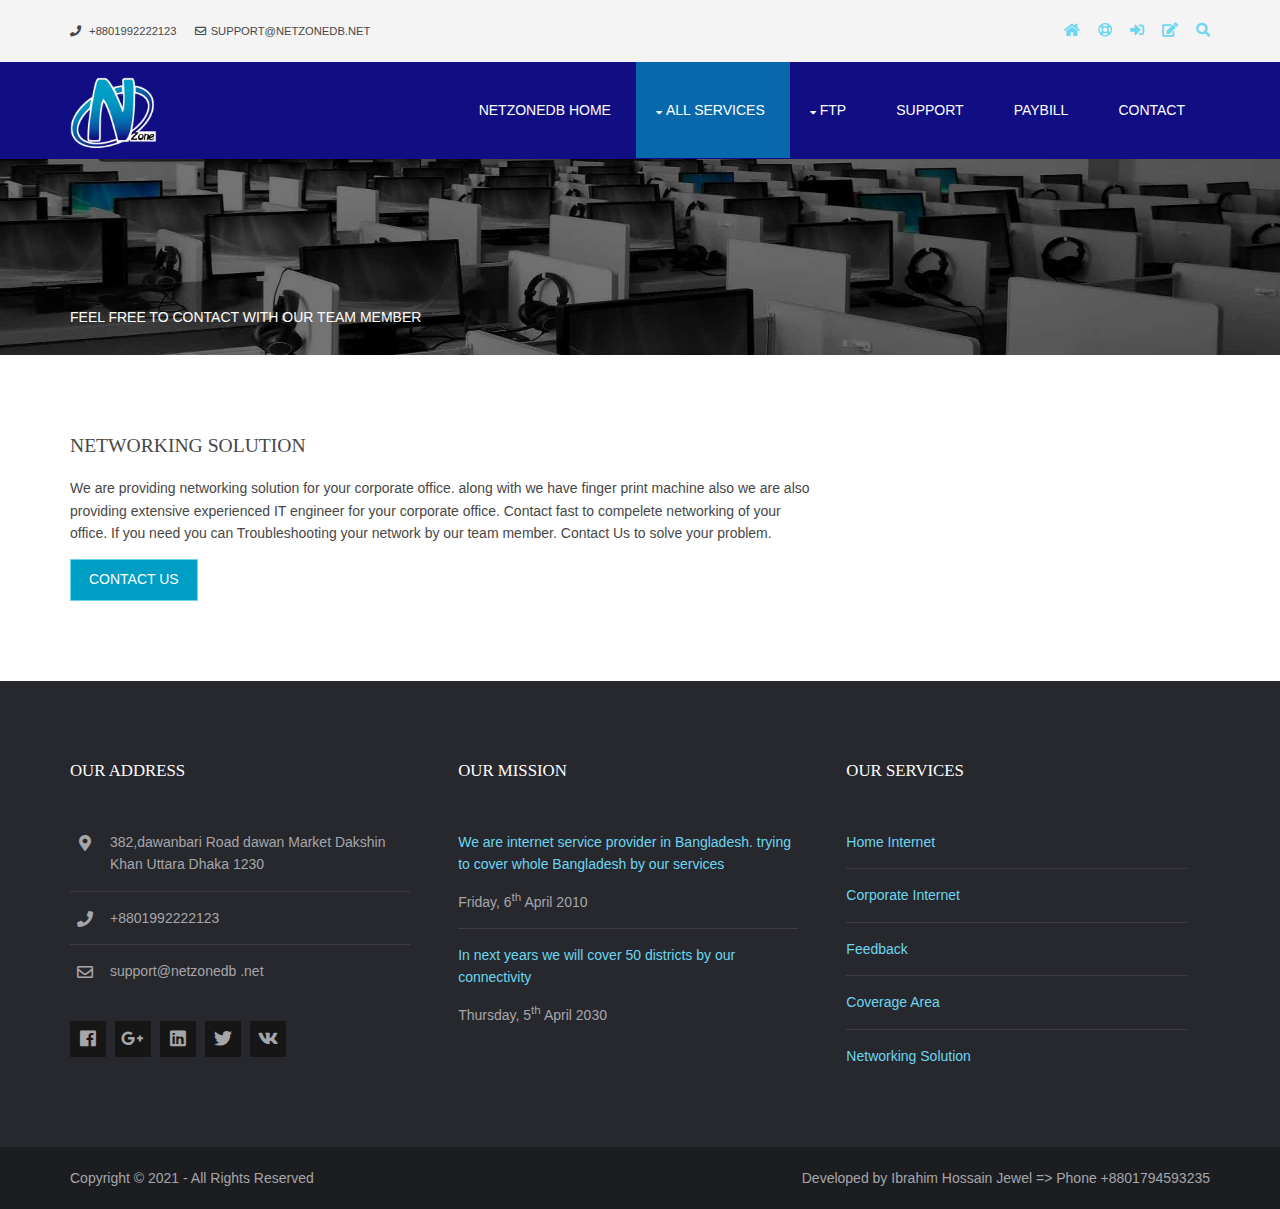
<file: pages/networkingsolution.html>
<!DOCTYPE html>
<html lang="">
<head>
<title>Networking solution</title>
<meta charset="utf-8">
<meta name="viewport" content="width=device-width, initial-scale=1.0, maximum-scale=1.0, user-scalable=no">
<link href="../layout/styles/layout.css" rel="stylesheet" type="text/css" media="all">
</head>
<body id="top">
<div class="wrapper row0">
  <div id="topbar" class="hoc clear">
    <div class="fl_left">
      <ul class="nospace">
        <li><i class="fas fa-phone rgtspace-5"></i> +8801992222123</li>
        <li><i class="far fa-envelope rgtspace-5"></i>support@netzonedb.net</li>
      </ul>
    </div>
    <div class="fl_right"> 
      <ul class="nospace">
        <li><a href="../index.html"><i class="fas fa-home"></i></a></li>
        <li><a href="#" title="Help Centre"><i class="far fa-life-ring"></i></a></li>
        <li><a href="#" title="Login"><i class="fas fa-sign-in-alt"></i></a></li>
        <li><a href="#" title="Sign Up"><i class="fas fa-edit"></i></a></li>
        <li id="searchform">
          <div>
            <form action="#" method="post">
              <fieldset>
                <legend>Quick Search:</legend>
                <input type="text" placeholder="Enter search term&hellip;">
                <button type="submit"><i class="fas fa-search"></i></button>
              </fieldset>
            </form>
          </div>
        </li>
      </ul>
    </div>
  </div>
</div>
<div class="wrapper row1">
  <header id="header" class="hoc clear">
    <div id="logo" class="fl_left"> 
      <h1><a href="../index.html"><img src="../images/logo.png" alt="logo dose not found"></a></h1>
    </div>
    <nav id="mainav" class="fl_right"> 
      <ul class="clear">
        <li><a href="../index.html">Netzonedb Home</a></li>
        <li class="active"><a class="drop" href="#">All services</a>
          <ul>
            <li><a href="homepackages.html">Home Internet Packages</a></li>
            <li><a href="corporateInternet.html">Corporate Internet Packages</a></li>
            <li><a href="feedback.html">Feedback</a></li>
            <li><a href="networkingsolution.html">Networking Solution</a></li>
            <li><a href="coveerageArea.html">Coverage Area</a></li>
          </ul>
        </li>
        <li><a class="drop" href="#">FTP</a>
          <ul>
            <li><a href="http://www.ibdplex.net/" target="_blank">IBDplex</a></li>
            <li><a href="http://live.moviebazar.net/" target="_blank" >IPTV</a>
            </li>
            </li>
          </ul>
        </li>
        <li><a href="../index.html">support</a></li>
        <li><a href="billPay.html">PayBill</a></li>
        <li><a href="contact.html">Contact</a></li>
      </ul>
    </nav>
  </header>
</div>
<!---header menu completed-->
<div class="wrapper bgded overlay" style="background-image:url('../images/demo/backgrounds/networking.jpg');">
  <div id="breadcrumb" class="hoc clear"> 
    <ul>
      <li>Feel free to contact with our team member</li>
    </ul>
  </div>
</div>
<div class="wrapper row3">
  <main class="hoc container clear"> 
    <!-- main body -->
    <div class="sidebar two_quarter first"> 
      <h6>Networking solution</h6>
      <p>We are providing networking solution for your corporate office. along with we have finger print machine also we are also providing extensive experienced IT engineer for your corporate office. Contact fast to compelete networking of your office. If you need you can Troubleshooting your network by our team member. Contact Us to solve your problem.</p>
      <footer class="fl_left"><a class="btn" href="contact.html">Contact Us</a></footer>
    </div>
    <!--ended one quadret-->
    <!-- / main body -->
    <div class="clear"></div>

  </main>
  
</div>
<!---starting footer section below-->
<div class="wrapper row4">
  <footer id="footer" class="hoc clear"> 
    <div class="one_quarter first">
      <h6 class="heading">our address</h6>
      <ul class="nospace linklist contact btmspace-30">
        <li><i class="fas fa-map-marker-alt"></i>
          <address>
          382,dawanbari Road dawan Market Dakshin Khan Uttara  Dhaka 1230
          </address>
        </li>
        <li><i class="fas fa-phone"></i> +8801992222123</li>
        <li><i class="far fa-envelope"></i> support@netzonedb .net</li>
      </ul>
      <ul class="faico clear">
        <li><a class="faicon-facebook" href="#"><i class="fab fa-facebook"></i></a></li>
        <li><a class="faicon-google-plus" href="#"><i class="fab fa-google-plus-g"></i></a></li>
        <li><a class="faicon-linkedin" href="#"><i class="fab fa-linkedin"></i></a></li>
        <li><a class="faicon-twitter" href="#"><i class="fab fa-twitter"></i></a></li>
        <li><a class="faicon-vk" href="#"><i class="fab fa-vk"></i></a></li>
      </ul>
    </div>
    <div class="one_quarter">
      <h6 class="heading">Our mission</h6>
      <ul class="nospace linklist">
        <li>
          <article>
            <p class="nospace btmspace-10"><a href="#">We are internet service provider in Bangladesh. trying to cover whole Bangladesh by our services </a></p>
            <time class="block font-xs" datetime="2045-04-06">Friday, 6<sup>th</sup> April 2010</time>
          </article>
        </li>
        <li>
          <article>
            <p class="nospace btmspace-10"><a href="#">In next years we will cover 50 districts by our connectivity</a></p>
            <time class="block font-xs" datetime="2045-04-05">Thursday, 5<sup>th</sup> April 2030</time>
          </article>
        </li>
      </ul>
    </div>
    <div class="one_quarter">
      <h6 class="heading">Our services</h6>
      <ul class="nospace linklist">
        <li><a href="pages/homePackages.html">Home Internet</a></li>
        <li><a href="pages/corporateInternet.html">Corporate Internet</a></li>
        <li><a href="pages/feedback.html">Feedback</a></li>
        <li><a href="pages/coveerageArea.html">Coverage Area</a></li>
        <li><a href="pages/networkingsolution.html">Networking Solution</a></li>
      </ul>
    </div>
  </footer>
</div>
<div class="wrapper row5">
  <div id="copyright" class="hoc clear"> 
    <p class="fl_left">Copyright &copy; 2021 - All Rights Reserved </p>
    <p class="fl_right">Developed by Ibrahim Hossain Jewel => Phone +8801794593235</p>
  </div>
</div>
<a id="backtotop" href="#top"><i class="fas fa-chevron-up"></i></a>
<!-- JS below -->
<script src="../layout/scripts/jquery.min.js"></script>
<script src="../layout/scripts/jquery.backtotop.js"></script>
<script src="../layout/scripts/jquery.mobilemenu.js"></script>
</body>
</html>
</file>
<file: layout/styles/layout.css>
@charset "utf-8";
@import url("fontawesome-free/css/fontawesome-all.min.css");
@import url("framework.css");

/* Rows*/
.row0, .row0 a{}
.row1, .row1 a{}
.row2, .row2 a{}
.row3, .row3 a{}
.row4, .row4 a{}
.row5, .row5 a{}


/* Top Bar*/
#topbar{padding:20px 0; font-size:.8rem; text-transform:uppercase;}

#topbar ul li{display:inline-block; margin-right:15px;}
#topbar ul li:last-child{margin-right:0; padding-right:0; border-right:none;}
#topbar i{line-height:normal;}
#topbar > div:nth-of-type(2) i{font-size:1rem;}

/* Search Form */
#topbar #searchform{position:relative; line-height:1; z-index:9999;}
#topbar #searchform::after{display:block; height:18px; line-height:18px; padding:0; font-family:"Font Awesome\ 5 Free"; font-weight:900; font-size:1rem; content:"\f002"/* fa-search */;}
#topbar #searchform:hover::after, #topbar #searchform button{cursor:pointer;}
#topbar #searchform > div{position:absolute; top:18px; right:0; width:280px; visibility:hidden; opacity:0/* Required for transition effect */;}
#topbar #searchform:hover > div{visibility:visible; opacity:1/* Required for transition effect */;}
#topbar #searchform form{display:block; position:relative;}
#topbar #searchform form *{border:none;}
#topbar #searchform input{display:block; width:100%; height:36px; padding:8px 40px 8px 10px; font-size:1rem;}
#topbar #searchform ::placeholder{text-transform:capitalize;}
#topbar #searchform button{display:block; position:absolute; top:3px; right:2px; height:30px; font-size:16px; line-height:1;}


/* Header*/
#header{}

#header #logo{margin:10px 0 0 0;}
#header #logo h1{margin:0; padding:0; font-size:40px; text-transform:uppercase;}
#header #logo img{
	max-height: 88px;
	max-width: 87px;
}


/* Page Intro*/
#pageintro{padding:200px 0 300px;}/* 300px => 100px for #introblocks negative margin */

#pageintro article, #pageintro article p{display:block; max-width:75%; margin:0 auto; text-align:center;}
#pageintro article p{max-width:65%; line-height:2rem;}
#pageintro .heading{margin-bottom:20px; font-size:4rem;}
#pageintro footer{margin-top:50px;}


/* Introblocks - x3 */
#introblocks{position:relative; z-index:1;}
#introblocks > ul{display:block; margin:-180px 0 0; text-align:center;}/* 180px => 100px + container padding */
#introblocks article{display:block; padding:30px; text-align:center;}
#introblocks article > a{}
#introblocks article > a::after{display:block; width:100%; content:"";}/* Used to stop the two inline-block elements stacking next to each other */
#introblocks article i{display:inline-block; position:relative; width:45px; height:45px; line-height:43px; margin-bottom:30px; font-size:16px; text-align:center; border:1px solid; border-radius:50%;}
#introblocks article .heading{font-size:1.2rem; font-weight:700;}
#introblocks article .heading.underline::after{left:50%; margin-left:-12%;}


/* Content Area*/
.container{padding:80px 0;}

/* Content */
.container .content{}

.sectiontitle{display:block; max-width:55%; margin:0 auto 80px; text-align:center;}
.sectiontitle *{margin:0;}

/* Overview - for services etc. */
.overview{}
.overview > li{margin-bottom:50px;}
.overview > li:nth-last-child(-n+3){margin-bottom:0;}/* Removes bottom margin from the last three items - margin is restored in the media queries when items stack */
.overview > li:nth-child(3n+1){margin-left:0; clear:left;}/* Removes the need to add class="first" */
.overview article{}
.overview article *{margin:0; padding:0;}
.overview article > div{display:block; position:relative; min-height:36px; margin:0 0 20px 0; padding:8px 0 0 55px;}
.overview article > div *{line-height:1;}
.overview article > div i{display:block; position:absolute; top:0; left:0; font-size:36px;}
.overview article > div .heading{}
.overview article p{}

/* Testimonials */
#testimonials{}
#testimonials > li:last-child{margin-bottom:0;}/* Used when elements stack in smaller viewports */
#testimonials blockquote{display:block; position:relative; width:100%; margin:0 0 30px 0; padding:30px; line-height:1.4; z-index:1; border-radius:10px;}
#testimonials blockquote::before{display:block; position:absolute; top:10px; left:10px; font-family:"Font Awesome\ 5 Free"; font-weight:900; font-size:32px; line-height:32px; content:"\f10d"; z-index:-1;}
#testimonials blockquote::after{display:block; position:absolute; bottom:-15px; left:30px; width:0; height:0; content:""; border:15px solid transparent; border-bottom:none;}
/*
#testimonials figure{}
#testimonials figure *{margin:0; line-height:1;}
#testimonials figure img{float:left; margin:0 15px;}
#testimonials figcaption{float:left; margin-top:10px;}
#testimonials figcaption .heading{font-size:1.2rem; font-weight:700;}
#testimonials figcaption em{font-size:.8rem;}
*/
#testimonials footer{text-align:center;}
/*package design*/
.package{
	border: 1px solid #0c3996;
	text-align: center;
}
.package:hover{
	background-color: #0c3996;
	color: white;
}
.one_quarter{width:29.8421%;}
.price sup{
	font-size: 23px;
	color: black;
}
.price {
	font-size: 39px;
	color:white;
	background-color: #009ec5;
	padding:12px 0px 10px 0px;
}
.price sup,small,span:hover{
	color: white!important;
}
.price span{
	font-size: 39px;
	color: white;
}
.price small{
	font-size: 16px;
	color:black;
}
/*left side bar quarter */
.one_half, .two_quarter {
    width: 65.89473%;
}
/* Latest - Blog posts etc. */
#latest{}
#latest article{}
#latest article figure{margin-bottom:30px;}
#latest article figure img{}
#latest article .excerpt{}
#latest article .excerpt .heading{margin:0 0 15px 0; font-size:1.2rem;}
#latest article .excerpt .meta{}
#latest article .excerpt .meta li{display:inline-block; margin:0 3px 0 0; padding:0; font-size:.8rem;}
#latest article .excerpt .meta li:last-child{margin:0;}
#latest article .excerpt .meta li::after{margin-left:8px; content:"|";}
#latest article .excerpt .meta li:last-child::after{margin:0; content:"";}
#latest article .excerpt p{}
#latest article .excerpt footer{margin-top:30px;}
/* Comments */
#comments ul{margin:0 0 40px 0; padding:0; list-style:none;}
#comments li{margin:0 0 10px 0; padding:15px;}
#comments .avatar{float:right; margin:0 0 10px 10px; padding:3px; border:1px solid;}
#comments address{font-weight:bold;}
#comments time{font-size:smaller;}
#comments .comcont{display:block; margin:0; padding:0;}
#comments .comcont p{margin:10px 5px 10px 0; padding:0;}

#comments form{display:block; width:100%;}
#comments input, #comments textarea{width:100%; padding:10px; border:1px solid;}
#comments textarea{overflow:auto;}
#comments div{margin-bottom:15px;}
#comments input[type="submit"], #comments input[type="reset"]{display:inline-block; width:auto; min-width:150px; margin:0; padding:8px 5px; cursor:pointer;}

/* Sidebar */
.container .sidebar{}

.sidebar .sdb_holder{margin-bottom:50px;}
.sidebar .sdb_holder:last-child{margin-bottom:0;}


/* Footer*/
#footer{padding:80px 0;}

#footer .heading{margin-bottom:50px; font-size:1.2rem;}

#footer .linklist li{display:block; margin-bottom:15px; padding:0 0 15px 0; border-bottom:1px solid;}
#footer .linklist li:last-child{margin:0; padding:0; border:none;}
#footer .linklist li::before, #footer .linklist li::after{display:table; content:"";}
#footer .linklist li, #footer .linklist li::after{clear:both;}

#footer .contact{}
#footer .contact.linklist li, #footer .contact.linklist li:last-child{position:relative; padding-left:40px;}
#footer .contact li *{margin:0; padding:0; line-height:1.6;}
#footer .contact li i{display:block; position:absolute; top:0; left:0; width:30px; font-size:16px; text-align:center;}

#footer .latestimg{}
#footer .latestimg > li{display:inline-block; float:left; width:30%; margin:0 0 5% 5%;}
#footer .latestimg > li:nth-last-child(-n+3){margin-bottom:0;}/* Removes bottom margin from the last three items - margin is restored in the media queries when items stack */
#footer .latestimg > li:nth-child(3n+1){margin-left:0; clear:left;}/* Removes the need to add class="first" */
#footer .latestimg > li img{width:100%;}/* Force the image to resize to take the full space - may have to be changed for tablets, depends on personal preference */
#footer .latestimg > li a.imgover{display:block;}


/* Copyright*/
#copyright{padding:20px 0;}
#copyright *{margin:0; padding:0;}


/* Transition Fade
This gives a smooth transition to "ALL" elements used in the layout - other than the navigation form used in mobile devices
If you don't want it to fade all elements, you have to list the ones you want to be faded individually
Delete it completely to stop fading */
*, *::before, *::after{transition:all .3s ease-in-out;}
#mainav form *{transition:none !important;}



/* Navigation*/
nav ul, nav ol{margin:0; padding:0; list-style:none;}

#mainav, #breadcrumb, .sidebar nav{line-height:normal;}
#mainav .drop::after, #mainav li li .drop::after, #breadcrumb li a::after, .sidebar nav a::after{position:absolute; font-family:"Font Awesome\ 5 Free"; font-weight:900; font-size:10px; line-height:10px;}

/* Top Navigation */
#mainav{}
#mainav ul{text-transform:uppercase;}
#mainav ul ul{position:absolute; width:180px; text-transform:none; z-index:9999;}
#mainav ul ul ul{left:180px; top:0;}
#mainav li{display:block; position:relative; float:left; margin:0; padding:0;}
#mainav li:last-child{margin-right:0;}
#mainav li li{width:100%; margin:0;}
#mainav li a{display:block; padding:40px 25px;}
#mainav li li a{border:solid; border-width:0 0 1px 0;}
#mainav .drop{padding-left:30px;}
#mainav li li a, #mainav li li .drop{display:block; margin:0; padding:10px 15px;}
#mainav .drop::after, #mainav li li .drop::after{content:"\f0d7";}
#mainav .drop::after{top:45px; left:20px;}
#mainav li li .drop::after{top:15px; left:5px;}
#mainav ul ul{visibility:hidden; opacity:0;}
#mainav ul li:hover > ul{visibility:visible; opacity:1;}

#mainav form{display:none; width:100%; margin:0; padding:0;}
#mainav form select, #mainav form select option{display:block; cursor:pointer; outline:none;}
#mainav form select{width:100%; padding:5px; border:none;}
#mainav form select option{margin:5px; padding:0; border:none;}

/* Breadcrumb */
#breadcrumb{padding:150px 0 30px;}
#breadcrumb ul{margin:0; padding:0; list-style:none; text-transform:uppercase;}
#breadcrumb li{display:inline-block; margin:0 6px 0 0; padding:0;}
#breadcrumb li a{display:block; position:relative; margin:0; padding:0 12px 0 0; font-size:12px;}
#breadcrumb li a::after{top:4px; right:0; content:"\f0da";}
#breadcrumb li:last-child a{margin:0; padding:0;}
#breadcrumb li:last-child a::after{display:none;}
#breadcrumb .heading{margin:0; font-size:2rem;}

/* Sidebar Navigation */
.sidebar nav{display:block; width:100%;}
.sidebar nav li{margin:0 0 3px 0; padding:0;}
.sidebar nav a{display:block; position:relative; margin:0; padding:5px 10px 5px 15px; text-decoration:none; border:solid; border-width:0 0 1px 0;}
.sidebar nav a::after{top:10px; left:5px; content:"\f0da";}
.sidebar nav ul ul a{padding-left:35px;}
.sidebar nav ul ul a::after{left:25px;}
.sidebar nav ul ul ul a{padding-left:55px;}
.sidebar nav ul ul ul a::after{left:45px;}

/* Pagination */
.pagination{display:block; width:100%; text-align:center; clear:both;}
.pagination li{display:inline-block; margin:0 2px 0 0;}
.pagination li:last-child{margin-right:0;}
.pagination a, .pagination strong{display:block; padding:8px 11px; border:1px solid; background-clip:padding-box; font-weight:normal;}

/* Back to Top */
#backtotop{z-index:999; display:inline-block; position:fixed; visibility:hidden; bottom:20px; right:20px; width:36px; height:36px; line-height:36px; font-size:16px; text-align:center; opacity:.2;}
#backtotop i{display:block; width:100%; height:100%; line-height:inherit;}
#backtotop.visible{visibility:visible; opacity:.5;}
#backtotop:hover{opacity:1;}


/* Tables*/
table, th, td{border:1px solid; border-collapse:collapse; vertical-align:top;}
table, th{table-layout:auto;}
table{width:100%; margin-bottom:15px;}
th, td{padding:5px 8px;}
td{border-width:0 1px;}


/* Gallery*/
#gallery{display:block; width:100%; margin-bottom:50px;}
#gallery figure figcaption{display:block; width:100%; clear:both;}
#gallery li{margin-bottom:30px;}


/* Font Awesome Social Icons*/
.faico{margin:0; padding:0; list-style:none;}
.faico li{display:inline-block; margin:8px 5px 0 0; padding:0; line-height:normal;}
.faico li:last-child{margin-right:0;}
.faico a{display:inline-block; width:36px; height:36px; line-height:36px; font-size:18px; text-align:center;}

.faico a{color:inherit; background-color:#161616;}
.faico a:hover{color:#FFFFFF;}

.faicon-dribble:hover{background-color:#EA4C89;}
.faicon-facebook:hover{background-color:#3B5998;}
.faicon-google-plus:hover{background-color:#DB4A39;}
.faicon-linkedin:hover{background-color:#0E76A8;}
.faicon-twitter:hover{background-color:#00ACEE;}
.faicon-vk:hover{background-color:#4E658E;}


/* Colours*/
body{color:#A5A6AA; background-color:#1C1D21;}
a{color:#6dd6f0;}
a:active, a:focus{background:transparent !important;}/* IE10 + 11 Bugfix - prevents grey background */
hr, .borderedbox{border-color:#D7D7D7;}
label span{color:#FF0000; background-color:inherit;}
input:focus, textarea:focus, *:required:focus{border-color:#FF3F4A !important;}

.overlay{color:#FFFFFF; background-color:inherit;}
.overlay::after{color:inherit; background-color:rgba(0,0,0,.55);}
.overlay.light{color:#474747;}
.overlay.light::after{background-color:rgba(255,255,255,.7);}

.btn, .btn.inverse:hover{color:#FFFFFF; background-color:#009ec5; border-color:#6dd6f0;}
.btn:hover, .btn.inverse{color:inherit; background-color:transparent; border-color:inherit;}

.imgover:hover::before{background:rgba(0,0,0,.55);}
.imgover, .imgover:hover::after{color:#FFFFFF;}

.heading.underline::after{background-color:#0c3996;}


/* Rows */
.row0{color:#474747; background-color:#F4F4F4;}
.row1{color:#FFFFFF; background-color:#110e83;}
.row2{color:#474747; background-color:#F4F4F4;}
.row3{color:#474747; background-color:#FFFFFF;}
.row4{color:#A5A6AA; background-color:#27282E;}
.row5, .row5 a{color:#A5A6AA; background-color:#1C1D21;}


/* Top Bar */
#topbar #searchform{color:#6dd6f0;}
#topbar #searchform:hover{}
#topbar #searchform input{color:#FFFFFF; background:#6dd6f0;}
#topbar #searchform button{color:#FFFFFF; background:transparent;}


/* Header */
#header #logo h1 a{color:inherit;}


/* Page Intro */
#pageintro{color:#FFFFFF;}


/* Introblocks */
#introblocks article{color:#474747; background-color:#FFFFFF; box-shadow:0px 0px 15px rgba(0,0,0,.1);}
#introblocks article:hover, #introblocks .active{color:#FFFFFF; background-color:#0768ac;}
#introblocks article i{border-color:rgba(0,0,0,.1);}
#introblocks article:hover i, #introblocks .active i{color:#FFFFFF; background-color:#0c3996;}


/* Content Area */
.overview a{color:inherit;}
.overview article:hover a{color:#0c3996;}

#testimonials blockquote{color:#474747; background-color:#FFFFFF;}
#testimonials blockquote:hover{color:#FFFFFF; background-color:#A60009;}
#testimonials blockquote::before{color:rgba(0,0,0,.1);}
#testimonials blockquote::after{border-top-color:#FFFFFF;}
#testimonials blockquote:hover::after{border-top-color:#A60009;}


/* Footer */
#footer .heading{color:#FFFFFF;}
#footer hr, #footer .borderedbox, #footer .linklist li{border-color:rgba(255,255,255,.1);}


/* Navigation */
#mainav{}
#mainav li a{color:inherit; border-color:transparent;}
#mainav .active a, #mainav a:hover, #mainav li:hover > a{color:#FFFFFF; background-color:#0768ac;}
#mainav li li a, #mainav .active li a{color:#FFFFFF; background-color:#110e83;/* #FF3F4A */ border-color:#110e83;}
#mainav li li:hover > a, #mainav .active .active > a{color:#FFFFFF; background-color:#0768ac; border-color:rgba(255,255,255,.6);}
#mainav form select{color:#474747; background-color:#FFFFFF;}

#breadcrumb a{color:inherit; background-color:inherit;}
#breadcrumb li:last-child a{color:#FF3F4A;}

.container .sidebar nav a{color:inherit; border-color:#D7D7D7;}
.container .sidebar nav a:hover{color:#FF3F4A;}

.pagination a, .pagination strong{border-color:#D7D7D7;}
.pagination .current *{color:#FFFFFF; background-color:#FF3F4A;}

#backtotop{color:#FFFFFF; background-color:#0768ac;}


/* Tables + Comments */
table, th, td, #comments .avatar, #comments input, #comments textarea{border-color:#D7D7D7;}
th{color:#FFFFFF; background-color:#373737;}
tr, #comments li, #comments input[type="submit"], #comments input[type="reset"]{color:inherit; background-color:#FBFBFB;}
tr:nth-child(even), #comments li:nth-child(even){color:inherit; background-color:#F7F7F7;}
table a, #comments a{background-color:inherit;}

/* Media Queries*/
@-ms-viewport{width:device-width;}


/* Max Wrapper Width - Laptop, Desktop etc.*/
@media screen and (min-width:1140px){
	.hoc{max-width:1140px;}
}

@media screen and (min-width:978px) and (max-width:1140px){
	.hoc{max-width:95%;}
}


/* Mobile Devices*/
@media screen and (max-width:978px){
	.hoc{max-width:90%;}

	#topbar{}

	#header{padding:30px 0;}
	#header #logo{margin-top:0;}

	#mainav{}
	#mainav ul{display:none;}
	#mainav form{display:block; margin-top:8px;}

	#breadcrumb{}

	.container{}
	#comments input[type="reset"]{margin-top:10px;}
	.pagination li{display:inline-block; margin:0 5px 5px 0;}

	#footer{}

	#copyright{}
	#copyright p:first-of-type{margin-bottom:10px;}
}

@media screen and (max-width:750px){
	.imgl, .imgr{display:inline-block; float:none; margin:0 0 10px 0;}
	.fl_left, .fl_right{display:block; float:none;}
	.group .group > *:last-child, .clear .clear > *:last-child, .clear .group > *:last-child, .group .clear > *:last-child{margin-bottom:0;}/* Experimental - Needs more testing in different situations, stops double margin when stacking */
	.one_half, .one_third, .two_third, .one_quarter, .two_quarter, .three_quarter{display:block; float:none; width:auto; margin:0 0 30px 0;}

	#topbar{text-align:center;}
	#topbar > div:first-of-type ul{margin:0 0 10px 0;}
	#topbar #searchform{display:none;}/* This is personal preference - remove if not required */

	#header{text-align:center;}
	#header #logo{margin:0 0 15px 0;}

	#pageintro article, #pageintro article p{max-width:none;}
	#pageintro .heading{font-size:2rem;}

	#introblocks > ul > li{margin-bottom:50px;}
	#introblocks > ul > li:last-child{margin-bottom:0;}

	.sectiontitle{max-width:none;}
	.fixwidth{max-width:348px; margin:0 auto;}
	.overview > li:nth-last-child(-n+3){margin-bottom:50px;}

	#footer .latestimg > li, #footer .latestimg > li:nth-last-child(-n+3){display:inline-block; float:none; width:auto; margin:0 5% 5% 0;}
	#footer .latestimg > li:last-child{margin-bottom:0;}
	#footer .latestimg > li img{width:auto;}
}

@media screen and (max-width:450px){
	#topbar > div:first-of-type ul li{display:block; margin:0;}
}


/* Other*/
@media screen and (max-width:650px){
	.scrollable{display:block; width:100%; margin:0 0 30px 0; padding:0 0 15px 0; overflow:auto; overflow-x:scroll;}
	.scrollable table{margin:0; padding:0; white-space:nowrap;}

	.inline li{display:block; margin-bottom:10px;}
	.pushright li{margin-right:0;}

	.font-x2{font-size:1.6rem;}
	.font-x3{font-size:1.8rem;}
}
</file>
